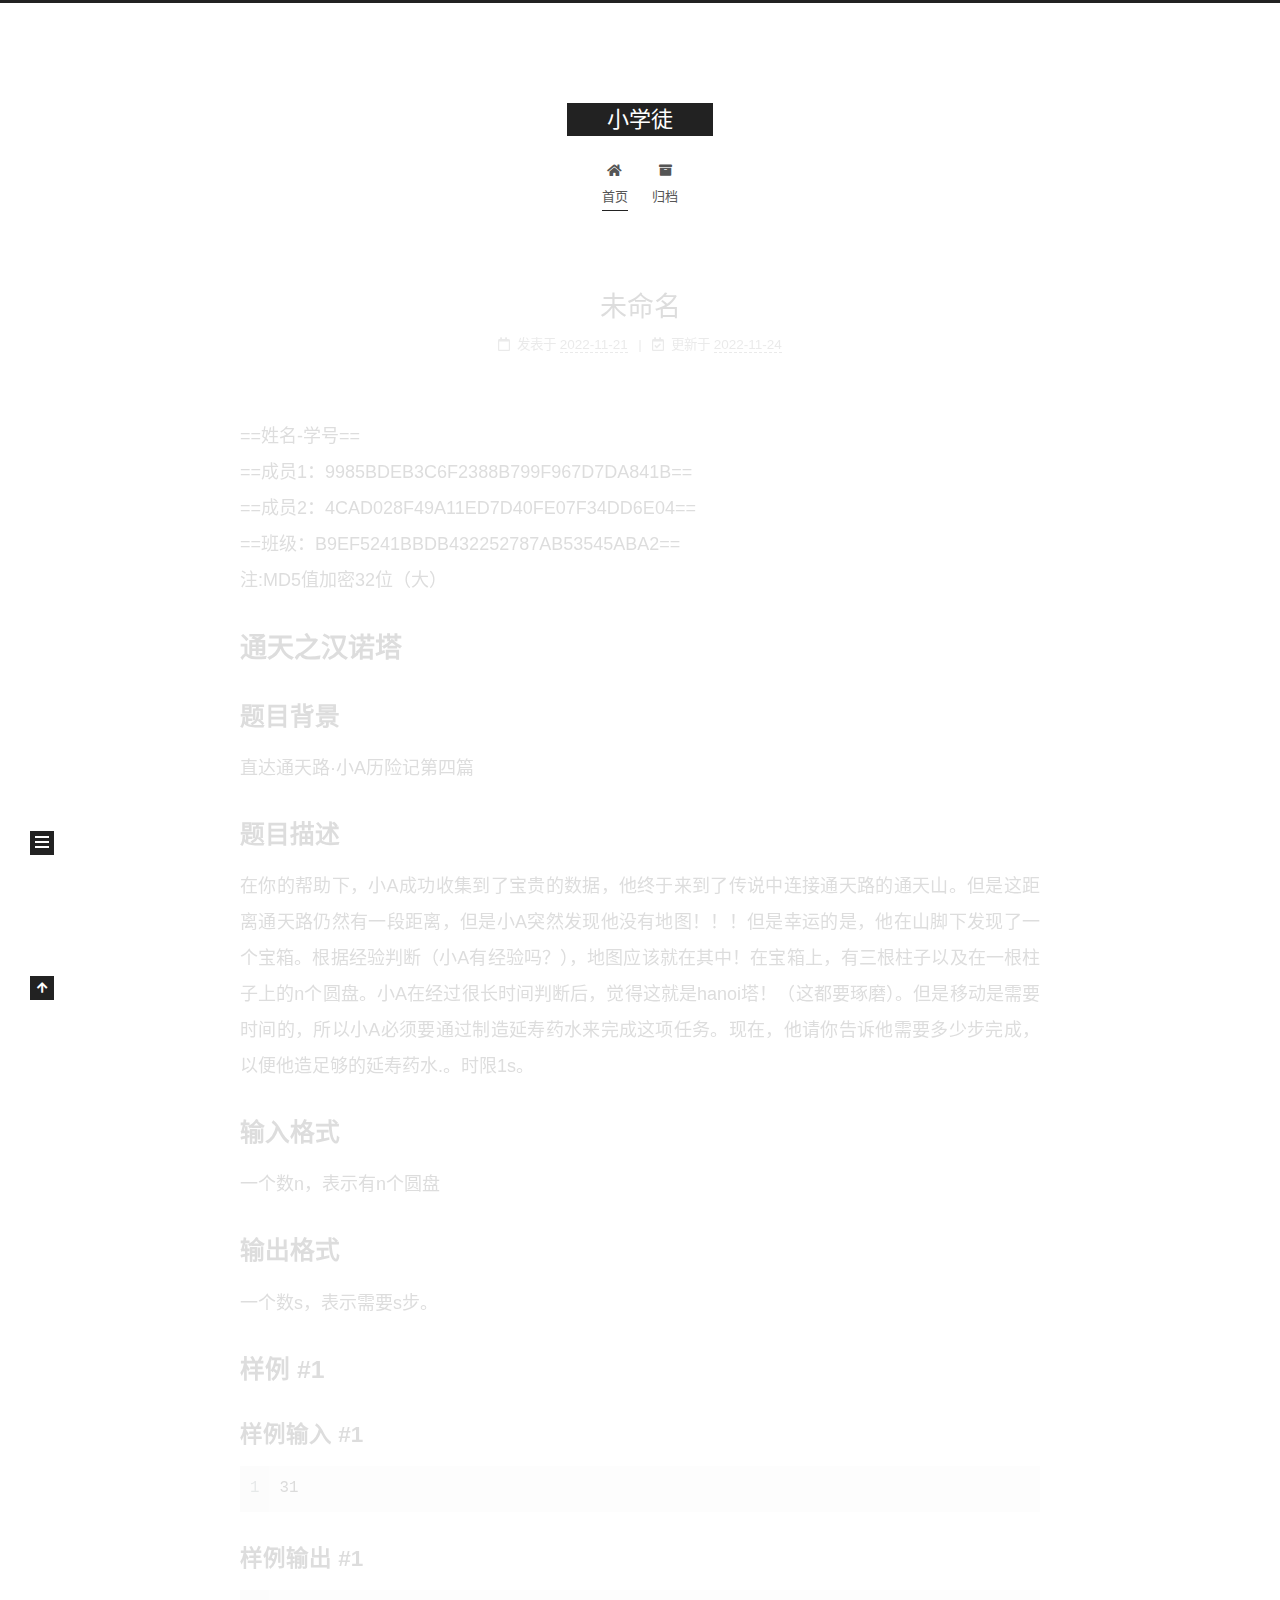
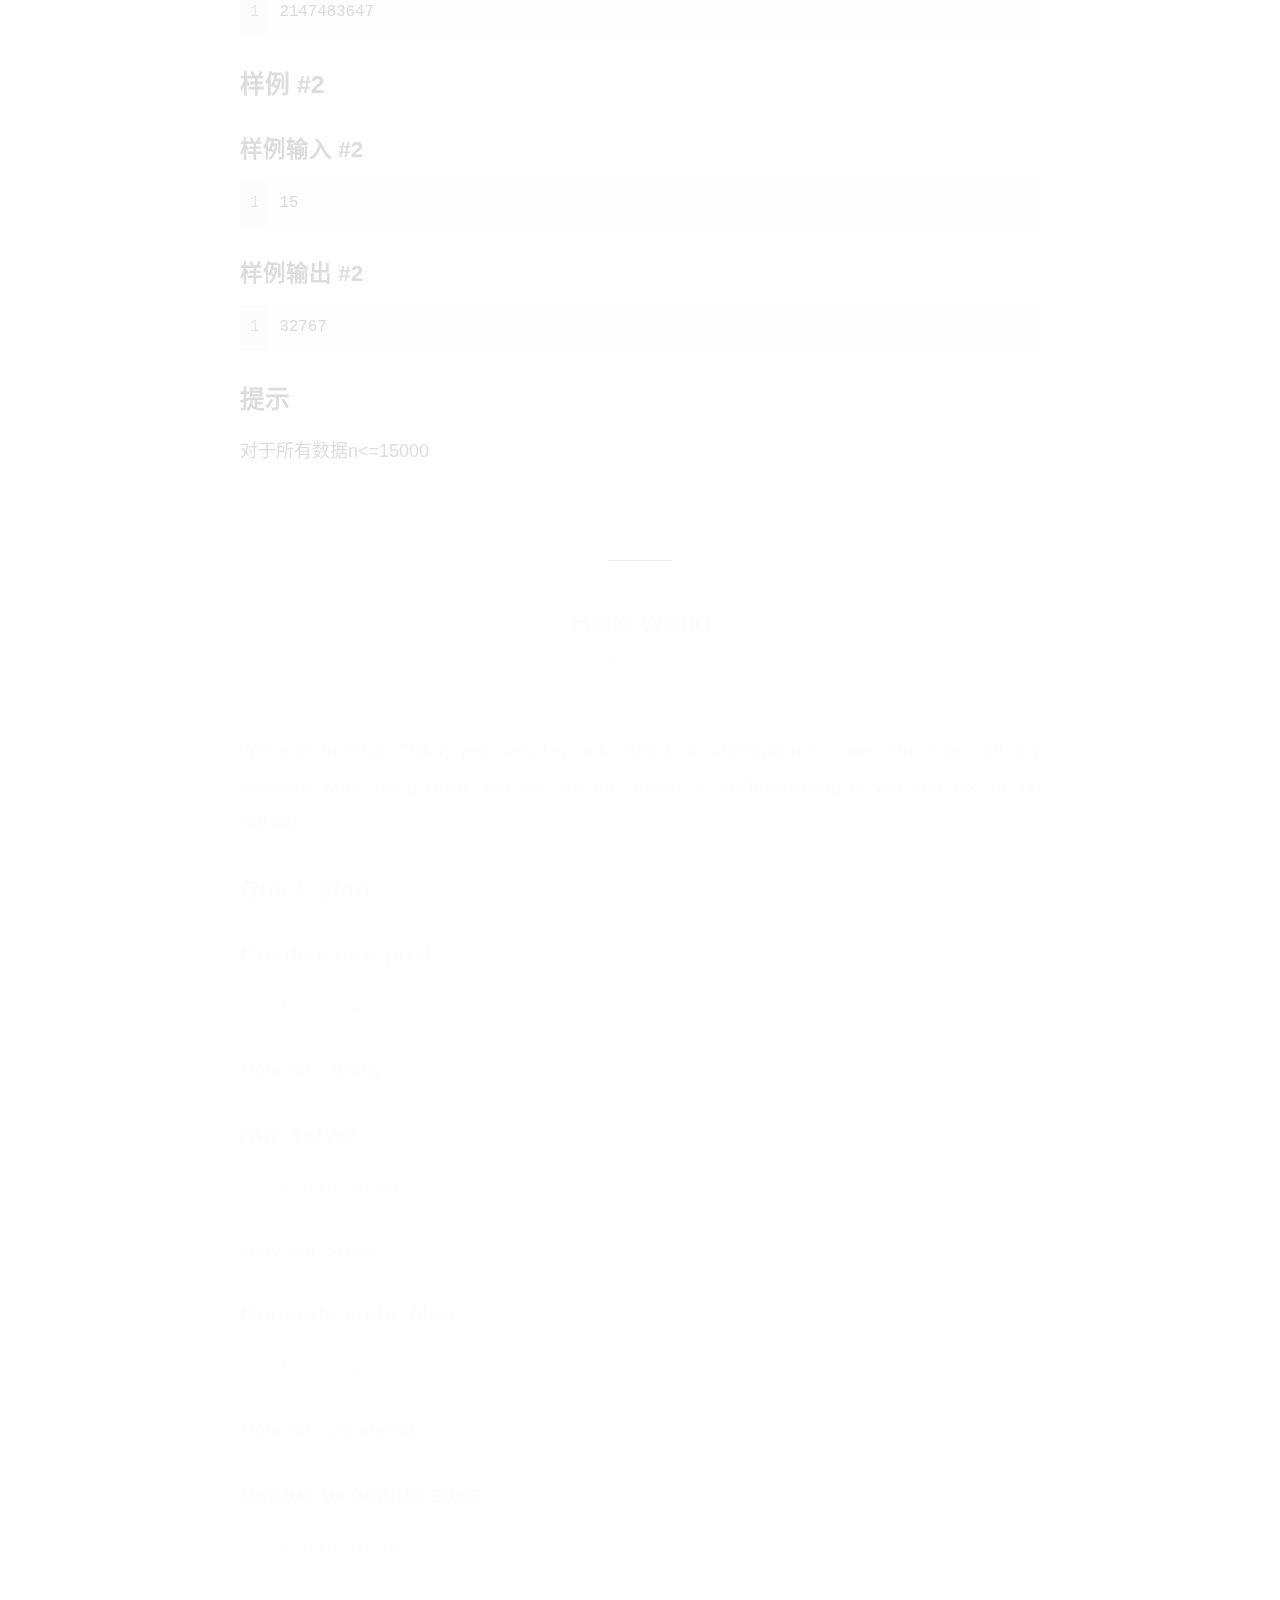
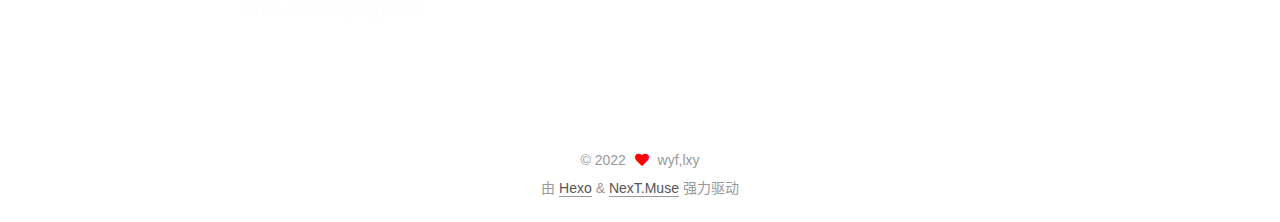
<file: index.html>
<!DOCTYPE html>
<html lang="zh-CN">
<head>
  <meta charset="UTF-8">
<meta name="viewport" content="width=device-width, initial-scale=1, maximum-scale=2">
<meta name="theme-color" content="#222">
<meta name="generator" content="Hexo 6.3.0">
  <link rel="apple-touch-icon" sizes="180x180" href="/images/apple-touch-icon-next.png">
  <link rel="icon" type="image/png" sizes="32x32" href="/images/favicon-32x32-next.png">
  <link rel="icon" type="image/png" sizes="16x16" href="/images/favicon-16x16-next.png">
  <link rel="mask-icon" href="/images/logo.svg" color="#222">

<link rel="stylesheet" href="/css/main.css">


<link rel="stylesheet" href="/lib/font-awesome/css/all.min.css">

<script id="hexo-configurations">
    var NexT = window.NexT || {};
    var CONFIG = {"hostname":"example.com","root":"/","scheme":"Muse","version":"7.8.0","exturl":false,"sidebar":{"position":"left","display":"post","padding":18,"offset":12,"onmobile":false},"copycode":{"enable":false,"show_result":false,"style":null},"back2top":{"enable":true,"sidebar":false,"scrollpercent":false},"bookmark":{"enable":false,"color":"#222","save":"auto"},"fancybox":false,"mediumzoom":false,"lazyload":false,"pangu":false,"comments":{"style":"tabs","active":null,"storage":true,"lazyload":false,"nav":null},"algolia":{"hits":{"per_page":10},"labels":{"input_placeholder":"Search for Posts","hits_empty":"We didn't find any results for the search: ${query}","hits_stats":"${hits} results found in ${time} ms"}},"localsearch":{"enable":false,"trigger":"auto","top_n_per_article":1,"unescape":false,"preload":false},"motion":{"enable":true,"async":false,"transition":{"post_block":"fadeIn","post_header":"slideDownIn","post_body":"slideDownIn","coll_header":"slideLeftIn","sidebar":"slideUpIn"}}};
  </script>

  <meta name="description" content="dream it possible">
<meta property="og:type" content="website">
<meta property="og:title" content="小学徒">
<meta property="og:url" content="http://example.com/index.html">
<meta property="og:site_name" content="小学徒">
<meta property="og:description" content="dream it possible">
<meta property="og:locale" content="zh_CN">
<meta property="article:author" content="wyf,lxy">
<meta name="twitter:card" content="summary">

<link rel="canonical" href="http://example.com/">


<script id="page-configurations">
  // https://hexo.io/docs/variables.html
  CONFIG.page = {
    sidebar: "",
    isHome : true,
    isPost : false,
    lang   : 'zh-CN'
  };
</script>

  <title>小学徒</title>
  






  <noscript>
  <style>
  .use-motion .brand,
  .use-motion .menu-item,
  .sidebar-inner,
  .use-motion .post-block,
  .use-motion .pagination,
  .use-motion .comments,
  .use-motion .post-header,
  .use-motion .post-body,
  .use-motion .collection-header { opacity: initial; }

  .use-motion .site-title,
  .use-motion .site-subtitle {
    opacity: initial;
    top: initial;
  }

  .use-motion .logo-line-before i { left: initial; }
  .use-motion .logo-line-after i { right: initial; }
  </style>
</noscript>

</head>

<body itemscope itemtype="http://schema.org/WebPage">
  <div class="container use-motion">
    <div class="headband"></div>

    <header class="header" itemscope itemtype="http://schema.org/WPHeader">
      <div class="header-inner"><div class="site-brand-container">
  <div class="site-nav-toggle">
    <div class="toggle" aria-label="切换导航栏">
      <span class="toggle-line toggle-line-first"></span>
      <span class="toggle-line toggle-line-middle"></span>
      <span class="toggle-line toggle-line-last"></span>
    </div>
  </div>

  <div class="site-meta">

    <a href="/" class="brand" rel="start">
      <span class="logo-line-before"><i></i></span>
      <h1 class="site-title">小学徒</h1>
      <span class="logo-line-after"><i></i></span>
    </a>
  </div>

  <div class="site-nav-right">
    <div class="toggle popup-trigger">
    </div>
  </div>
</div>




<nav class="site-nav">
  <ul id="menu" class="main-menu menu">
        <li class="menu-item menu-item-home">

    <a href="/" rel="section"><i class="fa fa-home fa-fw"></i>首页</a>

  </li>
        <li class="menu-item menu-item-archives">

    <a href="/archives/" rel="section"><i class="fa fa-archive fa-fw"></i>归档</a>

  </li>
  </ul>
</nav>




</div>
    </header>

    
  <div class="back-to-top">
    <i class="fa fa-arrow-up"></i>
    <span>0%</span>
  </div>


    <main class="main">
      <div class="main-inner">
        <div class="content-wrap">
          

          <div class="content index posts-expand">
            
      
  
  
  <article itemscope itemtype="http://schema.org/Article" class="post-block" lang="zh-CN">
    <link itemprop="mainEntityOfPage" href="http://example.com/2022/11/21/first/">

    <span hidden itemprop="author" itemscope itemtype="http://schema.org/Person">
      <meta itemprop="image" content="/images/avatar.gif">
      <meta itemprop="name" content="wyf,lxy">
      <meta itemprop="description" content="dream it possible">
    </span>

    <span hidden itemprop="publisher" itemscope itemtype="http://schema.org/Organization">
      <meta itemprop="name" content="小学徒">
    </span>
      <header class="post-header">
        <h2 class="post-title" itemprop="name headline">
          
            <a href="/2022/11/21/first/" class="post-title-link" itemprop="url">未命名</a>
        </h2>

        <div class="post-meta">
            <span class="post-meta-item">
              <span class="post-meta-item-icon">
                <i class="far fa-calendar"></i>
              </span>
              <span class="post-meta-item-text">发表于</span>

              <time title="创建时间：2022-11-21 21:00:22" itemprop="dateCreated datePublished" datetime="2022-11-21T21:00:22+08:00">2022-11-21</time>
            </span>
              <span class="post-meta-item">
                <span class="post-meta-item-icon">
                  <i class="far fa-calendar-check"></i>
                </span>
                <span class="post-meta-item-text">更新于</span>
                <time title="修改时间：2022-11-24 19:25:42" itemprop="dateModified" datetime="2022-11-24T19:25:42+08:00">2022-11-24</time>
              </span>

          

        </div>
      </header>

    
    
    
    <div class="post-body" itemprop="articleBody">

      
          <p>&#x3D;&#x3D;姓名-学号&#x3D;&#x3D;<br>&#x3D;&#x3D;成员1：9985BDEB3C6F2388B799F967D7DA841B&#x3D;&#x3D;<br>&#x3D;&#x3D;成员2：4CAD028F49A11ED7D40FE07F34DD6E04&#x3D;&#x3D;<br>&#x3D;&#x3D;班级：B9EF5241BBDB432252787AB53545ABA2&#x3D;&#x3D;<br>注:MD5值加密32位（大）</p>
<h1 id="通天之汉诺塔"><a href="#通天之汉诺塔" class="headerlink" title="通天之汉诺塔"></a>通天之汉诺塔</h1><h2 id="题目背景"><a href="#题目背景" class="headerlink" title="题目背景"></a>题目背景</h2><p>直达通天路·小A历险记第四篇</p>
<h2 id="题目描述"><a href="#题目描述" class="headerlink" title="题目描述"></a>题目描述</h2><p>在你的帮助下，小A成功收集到了宝贵的数据，他终于来到了传说中连接通天路的通天山。但是这距离通天路仍然有一段距离，但是小A突然发现他没有地图！！！但是幸运的是，他在山脚下发现了一个宝箱。根据经验判断（小A有经验吗？），地图应该就在其中！在宝箱上，有三根柱子以及在一根柱子上的n个圆盘。小A在经过很长时间判断后，觉得这就是hanoi塔！（这都要琢磨）。但是移动是需要时间的，所以小A必须要通过制造延寿药水来完成这项任务。现在，他请你告诉他需要多少步完成，以便他造足够的延寿药水.。时限1s。</p>
<h2 id="输入格式"><a href="#输入格式" class="headerlink" title="输入格式"></a>输入格式</h2><p>一个数n，表示有n个圆盘</p>
<h2 id="输出格式"><a href="#输出格式" class="headerlink" title="输出格式"></a>输出格式</h2><p>一个数s，表示需要s步。</p>
<h2 id="样例-1"><a href="#样例-1" class="headerlink" title="样例 #1"></a>样例 #1</h2><h3 id="样例输入-1"><a href="#样例输入-1" class="headerlink" title="样例输入 #1"></a>样例输入 #1</h3><figure class="highlight plaintext"><table><tr><td class="gutter"><pre><span class="line">1</span><br></pre></td><td class="code"><pre><span class="line">31</span><br></pre></td></tr></table></figure>

<h3 id="样例输出-1"><a href="#样例输出-1" class="headerlink" title="样例输出 #1"></a>样例输出 #1</h3><figure class="highlight plaintext"><table><tr><td class="gutter"><pre><span class="line">1</span><br></pre></td><td class="code"><pre><span class="line">2147483647</span><br></pre></td></tr></table></figure>

<h2 id="样例-2"><a href="#样例-2" class="headerlink" title="样例 #2"></a>样例 #2</h2><h3 id="样例输入-2"><a href="#样例输入-2" class="headerlink" title="样例输入 #2"></a>样例输入 #2</h3><figure class="highlight plaintext"><table><tr><td class="gutter"><pre><span class="line">1</span><br></pre></td><td class="code"><pre><span class="line">15</span><br></pre></td></tr></table></figure>

<h3 id="样例输出-2"><a href="#样例输出-2" class="headerlink" title="样例输出 #2"></a>样例输出 #2</h3><figure class="highlight plaintext"><table><tr><td class="gutter"><pre><span class="line">1</span><br></pre></td><td class="code"><pre><span class="line">32767</span><br></pre></td></tr></table></figure>

<h2 id="提示"><a href="#提示" class="headerlink" title="提示"></a>提示</h2><p>对于所有数据n&lt;&#x3D;15000</p>

      
    </div>

    
    
    
      <footer class="post-footer">
        <div class="post-eof"></div>
      </footer>
  </article>
  
  
  

      
  
  
  <article itemscope itemtype="http://schema.org/Article" class="post-block" lang="zh-CN">
    <link itemprop="mainEntityOfPage" href="http://example.com/2022/11/21/hello-world/">

    <span hidden itemprop="author" itemscope itemtype="http://schema.org/Person">
      <meta itemprop="image" content="/images/avatar.gif">
      <meta itemprop="name" content="wyf,lxy">
      <meta itemprop="description" content="dream it possible">
    </span>

    <span hidden itemprop="publisher" itemscope itemtype="http://schema.org/Organization">
      <meta itemprop="name" content="小学徒">
    </span>
      <header class="post-header">
        <h2 class="post-title" itemprop="name headline">
          
            <a href="/2022/11/21/hello-world/" class="post-title-link" itemprop="url">Hello World</a>
        </h2>

        <div class="post-meta">
            <span class="post-meta-item">
              <span class="post-meta-item-icon">
                <i class="far fa-calendar"></i>
              </span>
              <span class="post-meta-item-text">发表于</span>

              <time title="创建时间：2022-11-21 14:59:43" itemprop="dateCreated datePublished" datetime="2022-11-21T14:59:43+08:00">2022-11-21</time>
            </span>

          

        </div>
      </header>

    
    
    
    <div class="post-body" itemprop="articleBody">

      
          <p>Welcome to <a target="_blank" rel="noopener" href="https://hexo.io/">Hexo</a>! This is your very first post. Check <a target="_blank" rel="noopener" href="https://hexo.io/docs/">documentation</a> for more info. If you get any problems when using Hexo, you can find the answer in <a target="_blank" rel="noopener" href="https://hexo.io/docs/troubleshooting.html">troubleshooting</a> or you can ask me on <a target="_blank" rel="noopener" href="https://github.com/hexojs/hexo/issues">GitHub</a>.</p>
<h2 id="Quick-Start"><a href="#Quick-Start" class="headerlink" title="Quick Start"></a>Quick Start</h2><h3 id="Create-a-new-post"><a href="#Create-a-new-post" class="headerlink" title="Create a new post"></a>Create a new post</h3><figure class="highlight bash"><table><tr><td class="gutter"><pre><span class="line">1</span><br></pre></td><td class="code"><pre><span class="line">$ hexo new <span class="string">&quot;My New Post&quot;</span></span><br></pre></td></tr></table></figure>

<p>More info: <a target="_blank" rel="noopener" href="https://hexo.io/docs/writing.html">Writing</a></p>
<h3 id="Run-server"><a href="#Run-server" class="headerlink" title="Run server"></a>Run server</h3><figure class="highlight bash"><table><tr><td class="gutter"><pre><span class="line">1</span><br></pre></td><td class="code"><pre><span class="line">$ hexo server</span><br></pre></td></tr></table></figure>

<p>More info: <a target="_blank" rel="noopener" href="https://hexo.io/docs/server.html">Server</a></p>
<h3 id="Generate-static-files"><a href="#Generate-static-files" class="headerlink" title="Generate static files"></a>Generate static files</h3><figure class="highlight bash"><table><tr><td class="gutter"><pre><span class="line">1</span><br></pre></td><td class="code"><pre><span class="line">$ hexo generate</span><br></pre></td></tr></table></figure>

<p>More info: <a target="_blank" rel="noopener" href="https://hexo.io/docs/generating.html">Generating</a></p>
<h3 id="Deploy-to-remote-sites"><a href="#Deploy-to-remote-sites" class="headerlink" title="Deploy to remote sites"></a>Deploy to remote sites</h3><figure class="highlight bash"><table><tr><td class="gutter"><pre><span class="line">1</span><br></pre></td><td class="code"><pre><span class="line">$ hexo deploy</span><br></pre></td></tr></table></figure>

<p>More info: <a target="_blank" rel="noopener" href="https://hexo.io/docs/one-command-deployment.html">Deployment</a></p>

      
    </div>

    
    
    
      <footer class="post-footer">
        <div class="post-eof"></div>
      </footer>
  </article>
  
  
  


  



          </div>
          

<script>
  window.addEventListener('tabs:register', () => {
    let { activeClass } = CONFIG.comments;
    if (CONFIG.comments.storage) {
      activeClass = localStorage.getItem('comments_active') || activeClass;
    }
    if (activeClass) {
      let activeTab = document.querySelector(`a[href="#comment-${activeClass}"]`);
      if (activeTab) {
        activeTab.click();
      }
    }
  });
  if (CONFIG.comments.storage) {
    window.addEventListener('tabs:click', event => {
      if (!event.target.matches('.tabs-comment .tab-content .tab-pane')) return;
      let commentClass = event.target.classList[1];
      localStorage.setItem('comments_active', commentClass);
    });
  }
</script>

        </div>
          
  
  <div class="toggle sidebar-toggle">
    <span class="toggle-line toggle-line-first"></span>
    <span class="toggle-line toggle-line-middle"></span>
    <span class="toggle-line toggle-line-last"></span>
  </div>

  <aside class="sidebar">
    <div class="sidebar-inner">

      <ul class="sidebar-nav motion-element">
        <li class="sidebar-nav-toc">
          文章目录
        </li>
        <li class="sidebar-nav-overview">
          站点概览
        </li>
      </ul>

      <!--noindex-->
      <div class="post-toc-wrap sidebar-panel">
      </div>
      <!--/noindex-->

      <div class="site-overview-wrap sidebar-panel">
        <div class="site-author motion-element" itemprop="author" itemscope itemtype="http://schema.org/Person">
  <p class="site-author-name" itemprop="name">wyf,lxy</p>
  <div class="site-description" itemprop="description">dream it possible</div>
</div>
<div class="site-state-wrap motion-element">
  <nav class="site-state">
      <div class="site-state-item site-state-posts">
          <a href="/archives/">
        
          <span class="site-state-item-count">2</span>
          <span class="site-state-item-name">日志</span>
        </a>
      </div>
  </nav>
</div>



      </div>

    </div>
  </aside>
  <div id="sidebar-dimmer"></div>


      </div>
    </main>

    <footer class="footer">
      <div class="footer-inner">
        

        

<div class="copyright">
  
  &copy; 
  <span itemprop="copyrightYear">2022</span>
  <span class="with-love">
    <i class="fa fa-heart"></i>
  </span>
  <span class="author" itemprop="copyrightHolder">wyf,lxy</span>
</div>
  <div class="powered-by">由 <a href="https://hexo.io/" class="theme-link" rel="noopener" target="_blank">Hexo</a> & <a href="https://muse.theme-next.org/" class="theme-link" rel="noopener" target="_blank">NexT.Muse</a> 强力驱动
  </div>

        








      </div>
    </footer>
  </div>

  
  <script src="/lib/anime.min.js"></script>
  <script src="/lib/velocity/velocity.min.js"></script>
  <script src="/lib/velocity/velocity.ui.min.js"></script>

<script src="/js/utils.js"></script>

<script src="/js/motion.js"></script>


<script src="/js/schemes/muse.js"></script>


<script src="/js/next-boot.js"></script>




  















  

  

</body>
</html>
</file>
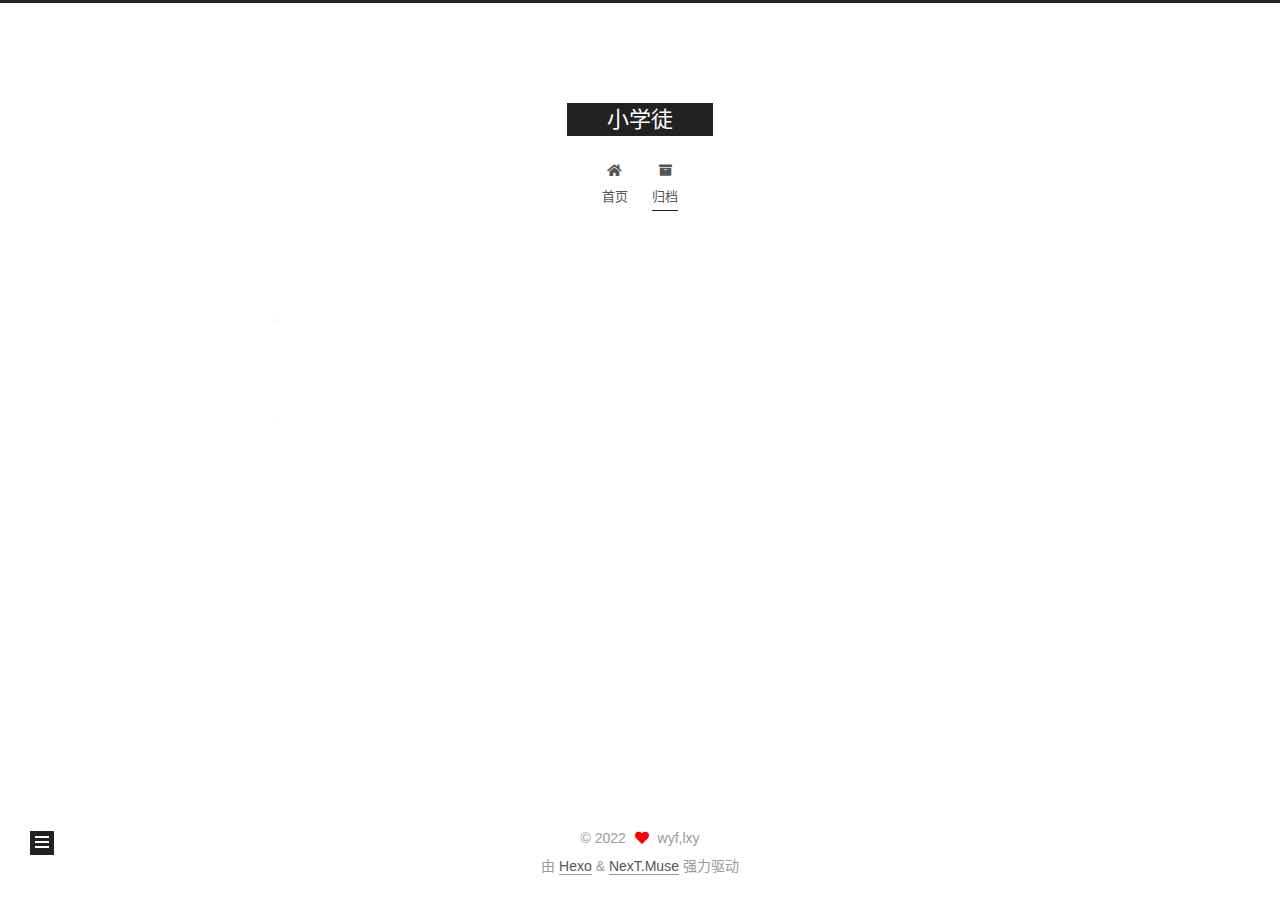
<file: archives/index.html>
<!DOCTYPE html>
<html lang="zh-CN">
<head>
  <meta charset="UTF-8">
<meta name="viewport" content="width=device-width, initial-scale=1, maximum-scale=2">
<meta name="theme-color" content="#222">
<meta name="generator" content="Hexo 6.3.0">
  <link rel="apple-touch-icon" sizes="180x180" href="/images/apple-touch-icon-next.png">
  <link rel="icon" type="image/png" sizes="32x32" href="/images/favicon-32x32-next.png">
  <link rel="icon" type="image/png" sizes="16x16" href="/images/favicon-16x16-next.png">
  <link rel="mask-icon" href="/images/logo.svg" color="#222">

<link rel="stylesheet" href="/css/main.css">


<link rel="stylesheet" href="/lib/font-awesome/css/all.min.css">

<script id="hexo-configurations">
    var NexT = window.NexT || {};
    var CONFIG = {"hostname":"example.com","root":"/","scheme":"Muse","version":"7.8.0","exturl":false,"sidebar":{"position":"left","display":"post","padding":18,"offset":12,"onmobile":false},"copycode":{"enable":false,"show_result":false,"style":null},"back2top":{"enable":true,"sidebar":false,"scrollpercent":false},"bookmark":{"enable":false,"color":"#222","save":"auto"},"fancybox":false,"mediumzoom":false,"lazyload":false,"pangu":false,"comments":{"style":"tabs","active":null,"storage":true,"lazyload":false,"nav":null},"algolia":{"hits":{"per_page":10},"labels":{"input_placeholder":"Search for Posts","hits_empty":"We didn't find any results for the search: ${query}","hits_stats":"${hits} results found in ${time} ms"}},"localsearch":{"enable":false,"trigger":"auto","top_n_per_article":1,"unescape":false,"preload":false},"motion":{"enable":true,"async":false,"transition":{"post_block":"fadeIn","post_header":"slideDownIn","post_body":"slideDownIn","coll_header":"slideLeftIn","sidebar":"slideUpIn"}}};
  </script>

  <meta name="description" content="dream it possible">
<meta property="og:type" content="website">
<meta property="og:title" content="小学徒">
<meta property="og:url" content="http://example.com/archives/index.html">
<meta property="og:site_name" content="小学徒">
<meta property="og:description" content="dream it possible">
<meta property="og:locale" content="zh_CN">
<meta property="article:author" content="wyf,lxy">
<meta name="twitter:card" content="summary">

<link rel="canonical" href="http://example.com/archives/">


<script id="page-configurations">
  // https://hexo.io/docs/variables.html
  CONFIG.page = {
    sidebar: "",
    isHome : false,
    isPost : false,
    lang   : 'zh-CN'
  };
</script>

  <title>归档 | 小学徒</title>
  






  <noscript>
  <style>
  .use-motion .brand,
  .use-motion .menu-item,
  .sidebar-inner,
  .use-motion .post-block,
  .use-motion .pagination,
  .use-motion .comments,
  .use-motion .post-header,
  .use-motion .post-body,
  .use-motion .collection-header { opacity: initial; }

  .use-motion .site-title,
  .use-motion .site-subtitle {
    opacity: initial;
    top: initial;
  }

  .use-motion .logo-line-before i { left: initial; }
  .use-motion .logo-line-after i { right: initial; }
  </style>
</noscript>

</head>

<body itemscope itemtype="http://schema.org/WebPage">
  <div class="container use-motion">
    <div class="headband"></div>

    <header class="header" itemscope itemtype="http://schema.org/WPHeader">
      <div class="header-inner"><div class="site-brand-container">
  <div class="site-nav-toggle">
    <div class="toggle" aria-label="切换导航栏">
      <span class="toggle-line toggle-line-first"></span>
      <span class="toggle-line toggle-line-middle"></span>
      <span class="toggle-line toggle-line-last"></span>
    </div>
  </div>

  <div class="site-meta">

    <a href="/" class="brand" rel="start">
      <span class="logo-line-before"><i></i></span>
      <h1 class="site-title">小学徒</h1>
      <span class="logo-line-after"><i></i></span>
    </a>
  </div>

  <div class="site-nav-right">
    <div class="toggle popup-trigger">
    </div>
  </div>
</div>




<nav class="site-nav">
  <ul id="menu" class="main-menu menu">
        <li class="menu-item menu-item-home">

    <a href="/" rel="section"><i class="fa fa-home fa-fw"></i>首页</a>

  </li>
        <li class="menu-item menu-item-archives">

    <a href="/archives/" rel="section"><i class="fa fa-archive fa-fw"></i>归档</a>

  </li>
  </ul>
</nav>




</div>
    </header>

    
  <div class="back-to-top">
    <i class="fa fa-arrow-up"></i>
    <span>0%</span>
  </div>


    <main class="main">
      <div class="main-inner">
        <div class="content-wrap">
          

          <div class="content archive">
            

  
  
  
  <div class="post-block">
    <div class="posts-collapse">
      <div class="collection-title">
        <span class="collection-header">嗯..! 目前共计 2 篇日志。 继续努力。</span>
      </div>

      
    <div class="collection-year">
      <span class="collection-header">2022</span>
    </div>

  <article itemscope itemtype="http://schema.org/Article">
    <header class="post-header">

      <div class="post-meta">
        <time itemprop="dateCreated"
              datetime="2022-11-21T21:00:22+08:00"
              content="2022-11-21">
          11-21
        </time>
      </div>

      <div class="post-title">
          <a class="post-title-link" href="/2022/11/21/first/" itemprop="url">
            <span itemprop="name">未命名</span>
          </a>
      </div>

    </header>
  </article>

  <article itemscope itemtype="http://schema.org/Article">
    <header class="post-header">

      <div class="post-meta">
        <time itemprop="dateCreated"
              datetime="2022-11-21T14:59:43+08:00"
              content="2022-11-21">
          11-21
        </time>
      </div>

      <div class="post-title">
          <a class="post-title-link" href="/2022/11/21/hello-world/" itemprop="url">
            <span itemprop="name">Hello World</span>
          </a>
      </div>

    </header>
  </article>


    </div>
  </div>
  
  
  

  



          </div>
          

<script>
  window.addEventListener('tabs:register', () => {
    let { activeClass } = CONFIG.comments;
    if (CONFIG.comments.storage) {
      activeClass = localStorage.getItem('comments_active') || activeClass;
    }
    if (activeClass) {
      let activeTab = document.querySelector(`a[href="#comment-${activeClass}"]`);
      if (activeTab) {
        activeTab.click();
      }
    }
  });
  if (CONFIG.comments.storage) {
    window.addEventListener('tabs:click', event => {
      if (!event.target.matches('.tabs-comment .tab-content .tab-pane')) return;
      let commentClass = event.target.classList[1];
      localStorage.setItem('comments_active', commentClass);
    });
  }
</script>

        </div>
          
  
  <div class="toggle sidebar-toggle">
    <span class="toggle-line toggle-line-first"></span>
    <span class="toggle-line toggle-line-middle"></span>
    <span class="toggle-line toggle-line-last"></span>
  </div>

  <aside class="sidebar">
    <div class="sidebar-inner">

      <ul class="sidebar-nav motion-element">
        <li class="sidebar-nav-toc">
          文章目录
        </li>
        <li class="sidebar-nav-overview">
          站点概览
        </li>
      </ul>

      <!--noindex-->
      <div class="post-toc-wrap sidebar-panel">
      </div>
      <!--/noindex-->

      <div class="site-overview-wrap sidebar-panel">
        <div class="site-author motion-element" itemprop="author" itemscope itemtype="http://schema.org/Person">
  <p class="site-author-name" itemprop="name">wyf,lxy</p>
  <div class="site-description" itemprop="description">dream it possible</div>
</div>
<div class="site-state-wrap motion-element">
  <nav class="site-state">
      <div class="site-state-item site-state-posts">
          <a href="/archives/">
        
          <span class="site-state-item-count">2</span>
          <span class="site-state-item-name">日志</span>
        </a>
      </div>
  </nav>
</div>



      </div>

    </div>
  </aside>
  <div id="sidebar-dimmer"></div>


      </div>
    </main>

    <footer class="footer">
      <div class="footer-inner">
        

        

<div class="copyright">
  
  &copy; 
  <span itemprop="copyrightYear">2022</span>
  <span class="with-love">
    <i class="fa fa-heart"></i>
  </span>
  <span class="author" itemprop="copyrightHolder">wyf,lxy</span>
</div>
  <div class="powered-by">由 <a href="https://hexo.io/" class="theme-link" rel="noopener" target="_blank">Hexo</a> & <a href="https://muse.theme-next.org/" class="theme-link" rel="noopener" target="_blank">NexT.Muse</a> 强力驱动
  </div>

        








      </div>
    </footer>
  </div>

  
  <script src="/lib/anime.min.js"></script>
  <script src="/lib/velocity/velocity.min.js"></script>
  <script src="/lib/velocity/velocity.ui.min.js"></script>

<script src="/js/utils.js"></script>

<script src="/js/motion.js"></script>


<script src="/js/schemes/muse.js"></script>


<script src="/js/next-boot.js"></script>




  















  

  

</body>
</html>
</file>
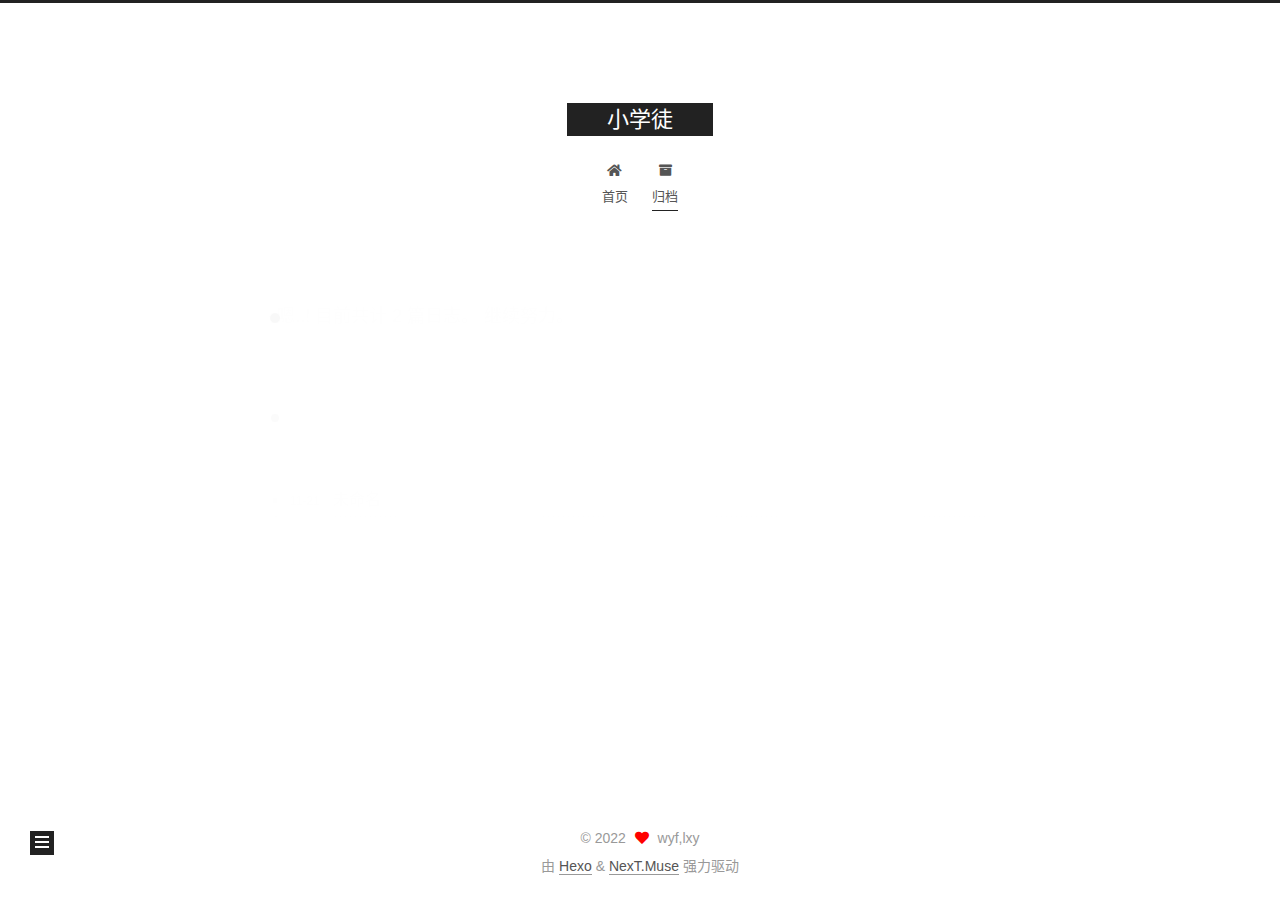
<file: archives/2022/index.html>
<!DOCTYPE html>
<html lang="zh-CN">
<head>
  <meta charset="UTF-8">
<meta name="viewport" content="width=device-width, initial-scale=1, maximum-scale=2">
<meta name="theme-color" content="#222">
<meta name="generator" content="Hexo 6.3.0">
  <link rel="apple-touch-icon" sizes="180x180" href="/images/apple-touch-icon-next.png">
  <link rel="icon" type="image/png" sizes="32x32" href="/images/favicon-32x32-next.png">
  <link rel="icon" type="image/png" sizes="16x16" href="/images/favicon-16x16-next.png">
  <link rel="mask-icon" href="/images/logo.svg" color="#222">

<link rel="stylesheet" href="/css/main.css">


<link rel="stylesheet" href="/lib/font-awesome/css/all.min.css">

<script id="hexo-configurations">
    var NexT = window.NexT || {};
    var CONFIG = {"hostname":"example.com","root":"/","scheme":"Muse","version":"7.8.0","exturl":false,"sidebar":{"position":"left","display":"post","padding":18,"offset":12,"onmobile":false},"copycode":{"enable":false,"show_result":false,"style":null},"back2top":{"enable":true,"sidebar":false,"scrollpercent":false},"bookmark":{"enable":false,"color":"#222","save":"auto"},"fancybox":false,"mediumzoom":false,"lazyload":false,"pangu":false,"comments":{"style":"tabs","active":null,"storage":true,"lazyload":false,"nav":null},"algolia":{"hits":{"per_page":10},"labels":{"input_placeholder":"Search for Posts","hits_empty":"We didn't find any results for the search: ${query}","hits_stats":"${hits} results found in ${time} ms"}},"localsearch":{"enable":false,"trigger":"auto","top_n_per_article":1,"unescape":false,"preload":false},"motion":{"enable":true,"async":false,"transition":{"post_block":"fadeIn","post_header":"slideDownIn","post_body":"slideDownIn","coll_header":"slideLeftIn","sidebar":"slideUpIn"}}};
  </script>

  <meta name="description" content="dream it possible">
<meta property="og:type" content="website">
<meta property="og:title" content="小学徒">
<meta property="og:url" content="http://example.com/archives/2022/index.html">
<meta property="og:site_name" content="小学徒">
<meta property="og:description" content="dream it possible">
<meta property="og:locale" content="zh_CN">
<meta property="article:author" content="wyf,lxy">
<meta name="twitter:card" content="summary">

<link rel="canonical" href="http://example.com/archives/2022/">


<script id="page-configurations">
  // https://hexo.io/docs/variables.html
  CONFIG.page = {
    sidebar: "",
    isHome : false,
    isPost : false,
    lang   : 'zh-CN'
  };
</script>

  <title>归档 | 小学徒</title>
  






  <noscript>
  <style>
  .use-motion .brand,
  .use-motion .menu-item,
  .sidebar-inner,
  .use-motion .post-block,
  .use-motion .pagination,
  .use-motion .comments,
  .use-motion .post-header,
  .use-motion .post-body,
  .use-motion .collection-header { opacity: initial; }

  .use-motion .site-title,
  .use-motion .site-subtitle {
    opacity: initial;
    top: initial;
  }

  .use-motion .logo-line-before i { left: initial; }
  .use-motion .logo-line-after i { right: initial; }
  </style>
</noscript>

</head>

<body itemscope itemtype="http://schema.org/WebPage">
  <div class="container use-motion">
    <div class="headband"></div>

    <header class="header" itemscope itemtype="http://schema.org/WPHeader">
      <div class="header-inner"><div class="site-brand-container">
  <div class="site-nav-toggle">
    <div class="toggle" aria-label="切换导航栏">
      <span class="toggle-line toggle-line-first"></span>
      <span class="toggle-line toggle-line-middle"></span>
      <span class="toggle-line toggle-line-last"></span>
    </div>
  </div>

  <div class="site-meta">

    <a href="/" class="brand" rel="start">
      <span class="logo-line-before"><i></i></span>
      <h1 class="site-title">小学徒</h1>
      <span class="logo-line-after"><i></i></span>
    </a>
  </div>

  <div class="site-nav-right">
    <div class="toggle popup-trigger">
    </div>
  </div>
</div>




<nav class="site-nav">
  <ul id="menu" class="main-menu menu">
        <li class="menu-item menu-item-home">

    <a href="/" rel="section"><i class="fa fa-home fa-fw"></i>首页</a>

  </li>
        <li class="menu-item menu-item-archives">

    <a href="/archives/" rel="section"><i class="fa fa-archive fa-fw"></i>归档</a>

  </li>
  </ul>
</nav>




</div>
    </header>

    
  <div class="back-to-top">
    <i class="fa fa-arrow-up"></i>
    <span>0%</span>
  </div>


    <main class="main">
      <div class="main-inner">
        <div class="content-wrap">
          

          <div class="content archive">
            

  
  
  
  <div class="post-block">
    <div class="posts-collapse">
      <div class="collection-title">
        <span class="collection-header">嗯..! 目前共计 2 篇日志。 继续努力。</span>
      </div>

      
    <div class="collection-year">
      <span class="collection-header">2022</span>
    </div>

  <article itemscope itemtype="http://schema.org/Article">
    <header class="post-header">

      <div class="post-meta">
        <time itemprop="dateCreated"
              datetime="2022-11-21T21:00:22+08:00"
              content="2022-11-21">
          11-21
        </time>
      </div>

      <div class="post-title">
          <a class="post-title-link" href="/2022/11/21/first/" itemprop="url">
            <span itemprop="name">未命名</span>
          </a>
      </div>

    </header>
  </article>

  <article itemscope itemtype="http://schema.org/Article">
    <header class="post-header">

      <div class="post-meta">
        <time itemprop="dateCreated"
              datetime="2022-11-21T14:59:43+08:00"
              content="2022-11-21">
          11-21
        </time>
      </div>

      <div class="post-title">
          <a class="post-title-link" href="/2022/11/21/hello-world/" itemprop="url">
            <span itemprop="name">Hello World</span>
          </a>
      </div>

    </header>
  </article>


    </div>
  </div>
  
  
  

  



          </div>
          

<script>
  window.addEventListener('tabs:register', () => {
    let { activeClass } = CONFIG.comments;
    if (CONFIG.comments.storage) {
      activeClass = localStorage.getItem('comments_active') || activeClass;
    }
    if (activeClass) {
      let activeTab = document.querySelector(`a[href="#comment-${activeClass}"]`);
      if (activeTab) {
        activeTab.click();
      }
    }
  });
  if (CONFIG.comments.storage) {
    window.addEventListener('tabs:click', event => {
      if (!event.target.matches('.tabs-comment .tab-content .tab-pane')) return;
      let commentClass = event.target.classList[1];
      localStorage.setItem('comments_active', commentClass);
    });
  }
</script>

        </div>
          
  
  <div class="toggle sidebar-toggle">
    <span class="toggle-line toggle-line-first"></span>
    <span class="toggle-line toggle-line-middle"></span>
    <span class="toggle-line toggle-line-last"></span>
  </div>

  <aside class="sidebar">
    <div class="sidebar-inner">

      <ul class="sidebar-nav motion-element">
        <li class="sidebar-nav-toc">
          文章目录
        </li>
        <li class="sidebar-nav-overview">
          站点概览
        </li>
      </ul>

      <!--noindex-->
      <div class="post-toc-wrap sidebar-panel">
      </div>
      <!--/noindex-->

      <div class="site-overview-wrap sidebar-panel">
        <div class="site-author motion-element" itemprop="author" itemscope itemtype="http://schema.org/Person">
  <p class="site-author-name" itemprop="name">wyf,lxy</p>
  <div class="site-description" itemprop="description">dream it possible</div>
</div>
<div class="site-state-wrap motion-element">
  <nav class="site-state">
      <div class="site-state-item site-state-posts">
          <a href="/archives/">
        
          <span class="site-state-item-count">2</span>
          <span class="site-state-item-name">日志</span>
        </a>
      </div>
  </nav>
</div>



      </div>

    </div>
  </aside>
  <div id="sidebar-dimmer"></div>


      </div>
    </main>

    <footer class="footer">
      <div class="footer-inner">
        

        

<div class="copyright">
  
  &copy; 
  <span itemprop="copyrightYear">2022</span>
  <span class="with-love">
    <i class="fa fa-heart"></i>
  </span>
  <span class="author" itemprop="copyrightHolder">wyf,lxy</span>
</div>
  <div class="powered-by">由 <a href="https://hexo.io/" class="theme-link" rel="noopener" target="_blank">Hexo</a> & <a href="https://muse.theme-next.org/" class="theme-link" rel="noopener" target="_blank">NexT.Muse</a> 强力驱动
  </div>

        








      </div>
    </footer>
  </div>

  
  <script src="/lib/anime.min.js"></script>
  <script src="/lib/velocity/velocity.min.js"></script>
  <script src="/lib/velocity/velocity.ui.min.js"></script>

<script src="/js/utils.js"></script>

<script src="/js/motion.js"></script>


<script src="/js/schemes/muse.js"></script>


<script src="/js/next-boot.js"></script>




  















  

  

</body>
</html>
</file>
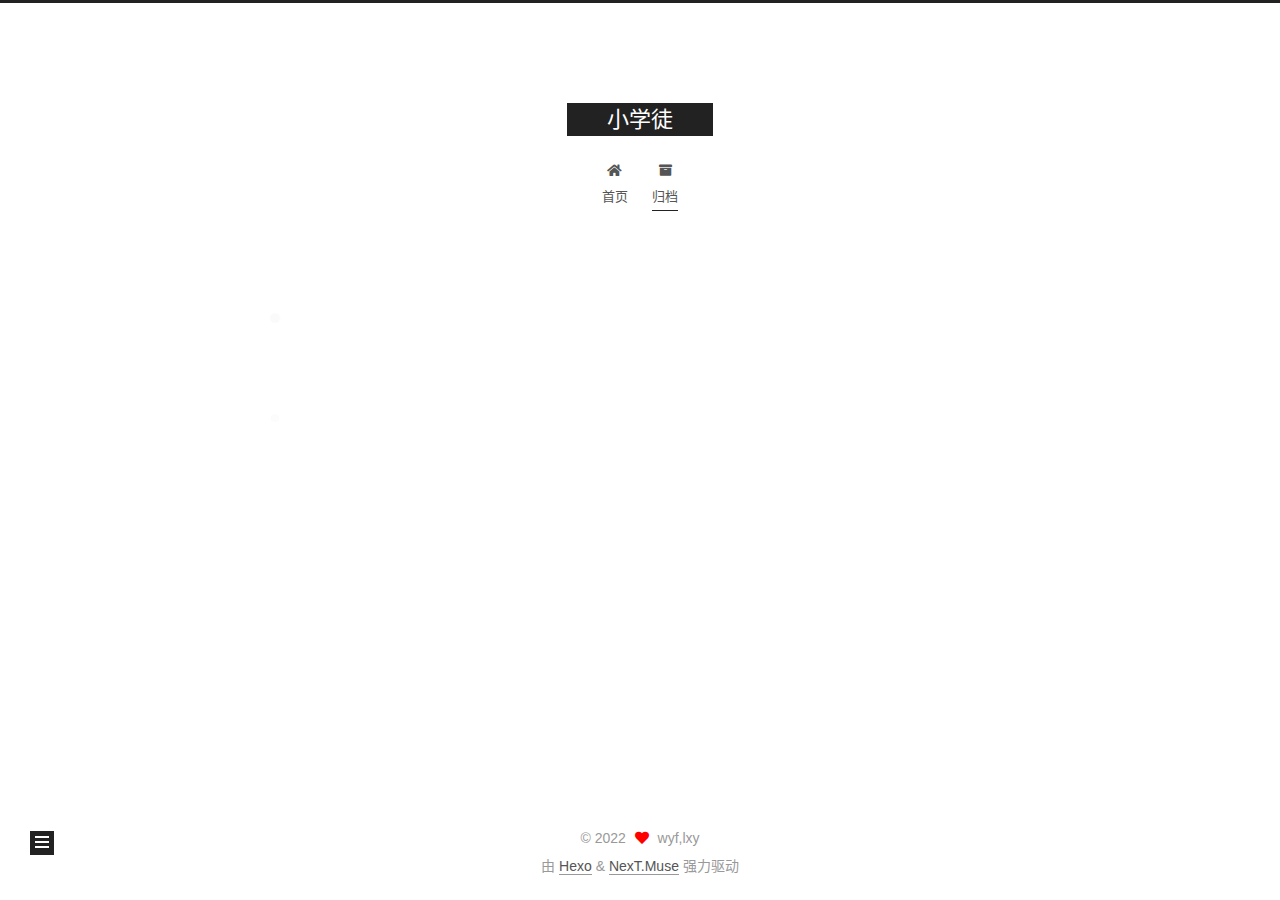
<file: archives/2022/11/index.html>
<!DOCTYPE html>
<html lang="zh-CN">
<head>
  <meta charset="UTF-8">
<meta name="viewport" content="width=device-width, initial-scale=1, maximum-scale=2">
<meta name="theme-color" content="#222">
<meta name="generator" content="Hexo 6.3.0">
  <link rel="apple-touch-icon" sizes="180x180" href="/images/apple-touch-icon-next.png">
  <link rel="icon" type="image/png" sizes="32x32" href="/images/favicon-32x32-next.png">
  <link rel="icon" type="image/png" sizes="16x16" href="/images/favicon-16x16-next.png">
  <link rel="mask-icon" href="/images/logo.svg" color="#222">

<link rel="stylesheet" href="/css/main.css">


<link rel="stylesheet" href="/lib/font-awesome/css/all.min.css">

<script id="hexo-configurations">
    var NexT = window.NexT || {};
    var CONFIG = {"hostname":"example.com","root":"/","scheme":"Muse","version":"7.8.0","exturl":false,"sidebar":{"position":"left","display":"post","padding":18,"offset":12,"onmobile":false},"copycode":{"enable":false,"show_result":false,"style":null},"back2top":{"enable":true,"sidebar":false,"scrollpercent":false},"bookmark":{"enable":false,"color":"#222","save":"auto"},"fancybox":false,"mediumzoom":false,"lazyload":false,"pangu":false,"comments":{"style":"tabs","active":null,"storage":true,"lazyload":false,"nav":null},"algolia":{"hits":{"per_page":10},"labels":{"input_placeholder":"Search for Posts","hits_empty":"We didn't find any results for the search: ${query}","hits_stats":"${hits} results found in ${time} ms"}},"localsearch":{"enable":false,"trigger":"auto","top_n_per_article":1,"unescape":false,"preload":false},"motion":{"enable":true,"async":false,"transition":{"post_block":"fadeIn","post_header":"slideDownIn","post_body":"slideDownIn","coll_header":"slideLeftIn","sidebar":"slideUpIn"}}};
  </script>

  <meta name="description" content="dream it possible">
<meta property="og:type" content="website">
<meta property="og:title" content="小学徒">
<meta property="og:url" content="http://example.com/archives/2022/11/index.html">
<meta property="og:site_name" content="小学徒">
<meta property="og:description" content="dream it possible">
<meta property="og:locale" content="zh_CN">
<meta property="article:author" content="wyf,lxy">
<meta name="twitter:card" content="summary">

<link rel="canonical" href="http://example.com/archives/2022/11/">


<script id="page-configurations">
  // https://hexo.io/docs/variables.html
  CONFIG.page = {
    sidebar: "",
    isHome : false,
    isPost : false,
    lang   : 'zh-CN'
  };
</script>

  <title>归档 | 小学徒</title>
  






  <noscript>
  <style>
  .use-motion .brand,
  .use-motion .menu-item,
  .sidebar-inner,
  .use-motion .post-block,
  .use-motion .pagination,
  .use-motion .comments,
  .use-motion .post-header,
  .use-motion .post-body,
  .use-motion .collection-header { opacity: initial; }

  .use-motion .site-title,
  .use-motion .site-subtitle {
    opacity: initial;
    top: initial;
  }

  .use-motion .logo-line-before i { left: initial; }
  .use-motion .logo-line-after i { right: initial; }
  </style>
</noscript>

</head>

<body itemscope itemtype="http://schema.org/WebPage">
  <div class="container use-motion">
    <div class="headband"></div>

    <header class="header" itemscope itemtype="http://schema.org/WPHeader">
      <div class="header-inner"><div class="site-brand-container">
  <div class="site-nav-toggle">
    <div class="toggle" aria-label="切换导航栏">
      <span class="toggle-line toggle-line-first"></span>
      <span class="toggle-line toggle-line-middle"></span>
      <span class="toggle-line toggle-line-last"></span>
    </div>
  </div>

  <div class="site-meta">

    <a href="/" class="brand" rel="start">
      <span class="logo-line-before"><i></i></span>
      <h1 class="site-title">小学徒</h1>
      <span class="logo-line-after"><i></i></span>
    </a>
  </div>

  <div class="site-nav-right">
    <div class="toggle popup-trigger">
    </div>
  </div>
</div>




<nav class="site-nav">
  <ul id="menu" class="main-menu menu">
        <li class="menu-item menu-item-home">

    <a href="/" rel="section"><i class="fa fa-home fa-fw"></i>首页</a>

  </li>
        <li class="menu-item menu-item-archives">

    <a href="/archives/" rel="section"><i class="fa fa-archive fa-fw"></i>归档</a>

  </li>
  </ul>
</nav>




</div>
    </header>

    
  <div class="back-to-top">
    <i class="fa fa-arrow-up"></i>
    <span>0%</span>
  </div>


    <main class="main">
      <div class="main-inner">
        <div class="content-wrap">
          

          <div class="content archive">
            

  
  
  
  <div class="post-block">
    <div class="posts-collapse">
      <div class="collection-title">
        <span class="collection-header">嗯..! 目前共计 2 篇日志。 继续努力。</span>
      </div>

      
    <div class="collection-year">
      <span class="collection-header">2022</span>
    </div>

  <article itemscope itemtype="http://schema.org/Article">
    <header class="post-header">

      <div class="post-meta">
        <time itemprop="dateCreated"
              datetime="2022-11-21T21:00:22+08:00"
              content="2022-11-21">
          11-21
        </time>
      </div>

      <div class="post-title">
          <a class="post-title-link" href="/2022/11/21/first/" itemprop="url">
            <span itemprop="name">未命名</span>
          </a>
      </div>

    </header>
  </article>

  <article itemscope itemtype="http://schema.org/Article">
    <header class="post-header">

      <div class="post-meta">
        <time itemprop="dateCreated"
              datetime="2022-11-21T14:59:43+08:00"
              content="2022-11-21">
          11-21
        </time>
      </div>

      <div class="post-title">
          <a class="post-title-link" href="/2022/11/21/hello-world/" itemprop="url">
            <span itemprop="name">Hello World</span>
          </a>
      </div>

    </header>
  </article>


    </div>
  </div>
  
  
  

  



          </div>
          

<script>
  window.addEventListener('tabs:register', () => {
    let { activeClass } = CONFIG.comments;
    if (CONFIG.comments.storage) {
      activeClass = localStorage.getItem('comments_active') || activeClass;
    }
    if (activeClass) {
      let activeTab = document.querySelector(`a[href="#comment-${activeClass}"]`);
      if (activeTab) {
        activeTab.click();
      }
    }
  });
  if (CONFIG.comments.storage) {
    window.addEventListener('tabs:click', event => {
      if (!event.target.matches('.tabs-comment .tab-content .tab-pane')) return;
      let commentClass = event.target.classList[1];
      localStorage.setItem('comments_active', commentClass);
    });
  }
</script>

        </div>
          
  
  <div class="toggle sidebar-toggle">
    <span class="toggle-line toggle-line-first"></span>
    <span class="toggle-line toggle-line-middle"></span>
    <span class="toggle-line toggle-line-last"></span>
  </div>

  <aside class="sidebar">
    <div class="sidebar-inner">

      <ul class="sidebar-nav motion-element">
        <li class="sidebar-nav-toc">
          文章目录
        </li>
        <li class="sidebar-nav-overview">
          站点概览
        </li>
      </ul>

      <!--noindex-->
      <div class="post-toc-wrap sidebar-panel">
      </div>
      <!--/noindex-->

      <div class="site-overview-wrap sidebar-panel">
        <div class="site-author motion-element" itemprop="author" itemscope itemtype="http://schema.org/Person">
  <p class="site-author-name" itemprop="name">wyf,lxy</p>
  <div class="site-description" itemprop="description">dream it possible</div>
</div>
<div class="site-state-wrap motion-element">
  <nav class="site-state">
      <div class="site-state-item site-state-posts">
          <a href="/archives/">
        
          <span class="site-state-item-count">2</span>
          <span class="site-state-item-name">日志</span>
        </a>
      </div>
  </nav>
</div>



      </div>

    </div>
  </aside>
  <div id="sidebar-dimmer"></div>


      </div>
    </main>

    <footer class="footer">
      <div class="footer-inner">
        

        

<div class="copyright">
  
  &copy; 
  <span itemprop="copyrightYear">2022</span>
  <span class="with-love">
    <i class="fa fa-heart"></i>
  </span>
  <span class="author" itemprop="copyrightHolder">wyf,lxy</span>
</div>
  <div class="powered-by">由 <a href="https://hexo.io/" class="theme-link" rel="noopener" target="_blank">Hexo</a> & <a href="https://muse.theme-next.org/" class="theme-link" rel="noopener" target="_blank">NexT.Muse</a> 强力驱动
  </div>

        








      </div>
    </footer>
  </div>

  
  <script src="/lib/anime.min.js"></script>
  <script src="/lib/velocity/velocity.min.js"></script>
  <script src="/lib/velocity/velocity.ui.min.js"></script>

<script src="/js/utils.js"></script>

<script src="/js/motion.js"></script>


<script src="/js/schemes/muse.js"></script>


<script src="/js/next-boot.js"></script>




  















  

  

</body>
</html>
</file>
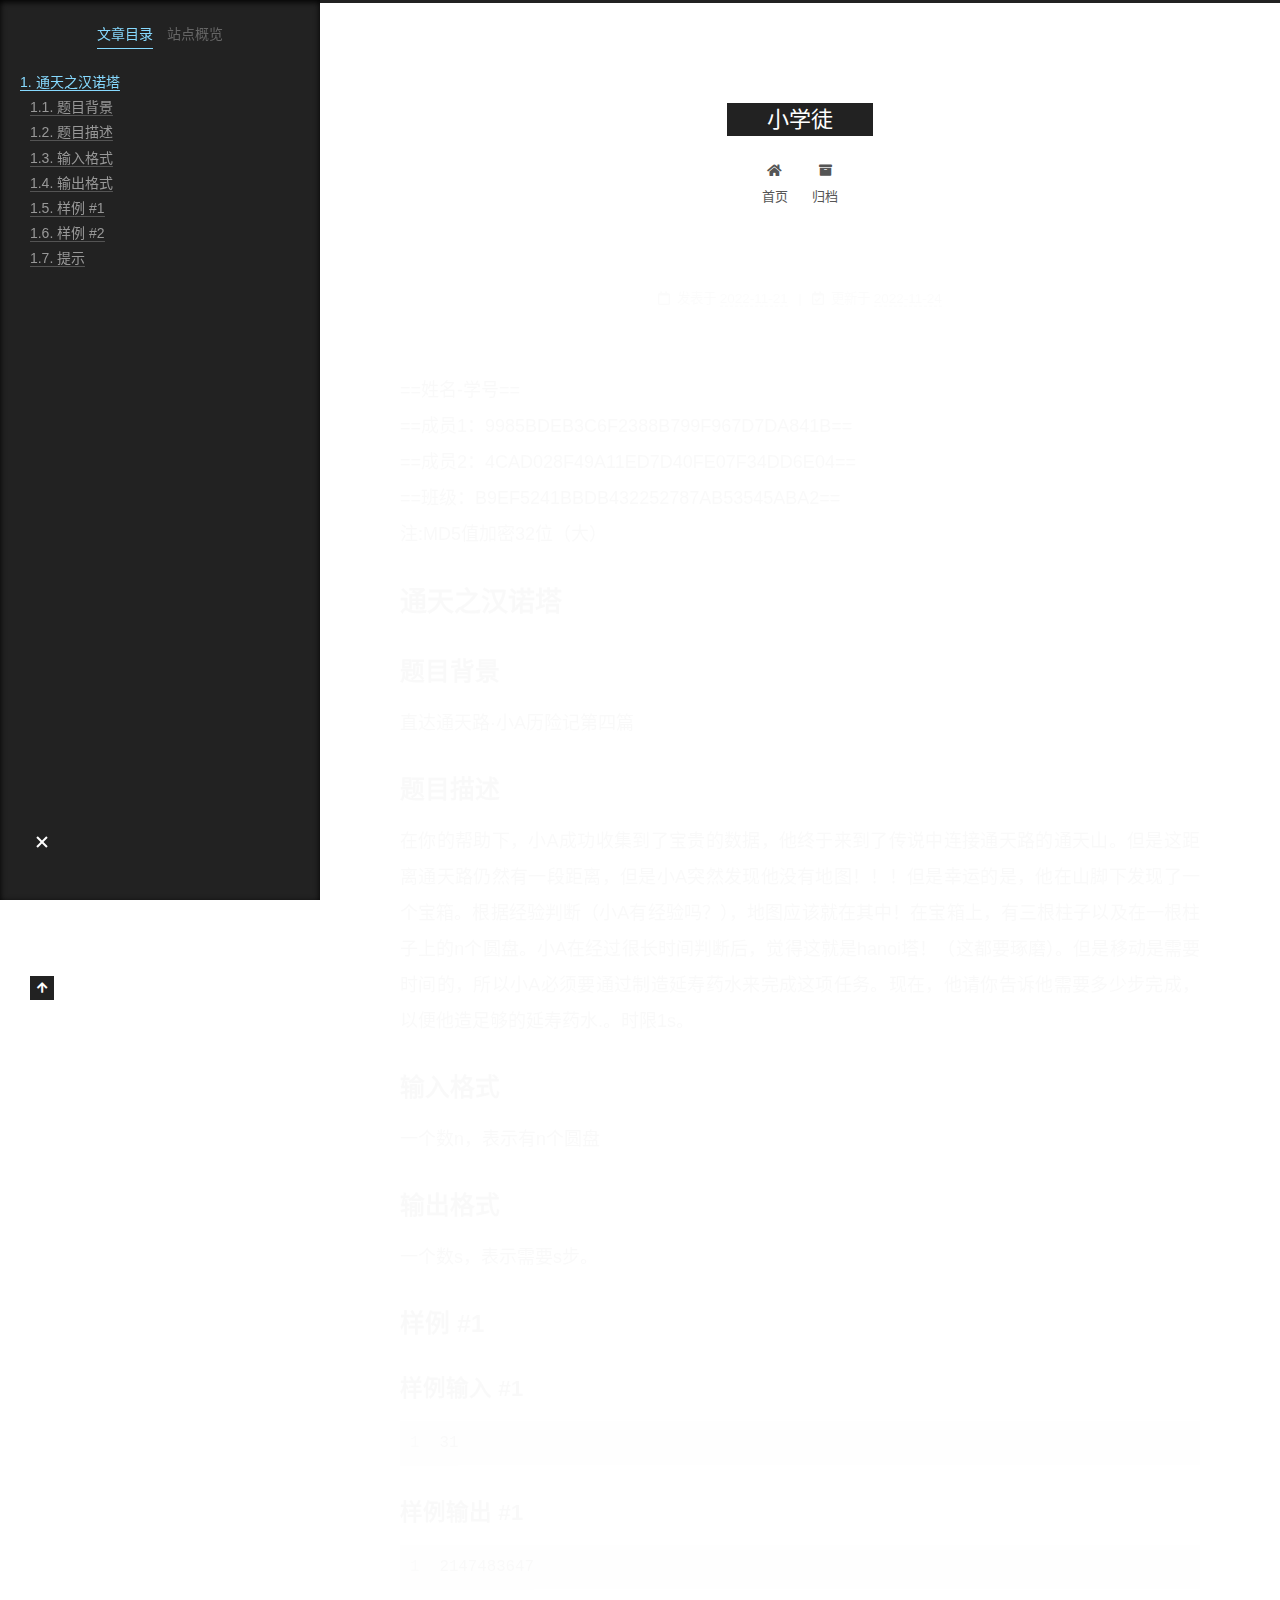
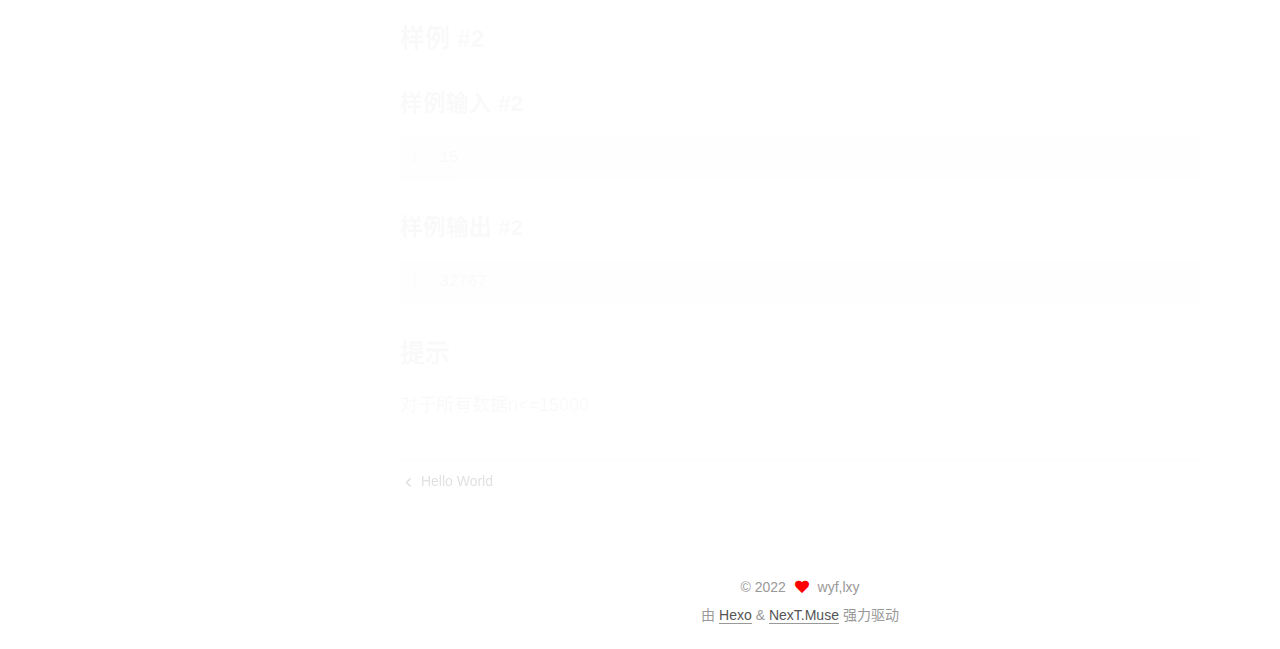
<file: 2022/11/21/first/index.html>
<!DOCTYPE html>
<html lang="zh-CN">
<head>
  <meta charset="UTF-8">
<meta name="viewport" content="width=device-width, initial-scale=1, maximum-scale=2">
<meta name="theme-color" content="#222">
<meta name="generator" content="Hexo 6.3.0">
  <link rel="apple-touch-icon" sizes="180x180" href="/images/apple-touch-icon-next.png">
  <link rel="icon" type="image/png" sizes="32x32" href="/images/favicon-32x32-next.png">
  <link rel="icon" type="image/png" sizes="16x16" href="/images/favicon-16x16-next.png">
  <link rel="mask-icon" href="/images/logo.svg" color="#222">

<link rel="stylesheet" href="/css/main.css">


<link rel="stylesheet" href="/lib/font-awesome/css/all.min.css">

<script id="hexo-configurations">
    var NexT = window.NexT || {};
    var CONFIG = {"hostname":"example.com","root":"/","scheme":"Muse","version":"7.8.0","exturl":false,"sidebar":{"position":"left","display":"post","padding":18,"offset":12,"onmobile":false},"copycode":{"enable":false,"show_result":false,"style":null},"back2top":{"enable":true,"sidebar":false,"scrollpercent":false},"bookmark":{"enable":false,"color":"#222","save":"auto"},"fancybox":false,"mediumzoom":false,"lazyload":false,"pangu":false,"comments":{"style":"tabs","active":null,"storage":true,"lazyload":false,"nav":null},"algolia":{"hits":{"per_page":10},"labels":{"input_placeholder":"Search for Posts","hits_empty":"We didn't find any results for the search: ${query}","hits_stats":"${hits} results found in ${time} ms"}},"localsearch":{"enable":false,"trigger":"auto","top_n_per_article":1,"unescape":false,"preload":false},"motion":{"enable":true,"async":false,"transition":{"post_block":"fadeIn","post_header":"slideDownIn","post_body":"slideDownIn","coll_header":"slideLeftIn","sidebar":"slideUpIn"}}};
  </script>

  <meta name="description" content="&#x3D;&#x3D;姓名-学号&#x3D;&#x3D;&#x3D;&#x3D;成员1：9985BDEB3C6F2388B799F967D7DA841B&#x3D;&#x3D;&#x3D;&#x3D;成员2：4CAD028F49A11ED7D40FE07F34DD6E04&#x3D;&#x3D;&#x3D;&#x3D;班级：B9EF5241BBDB432252787AB53545ABA2&amp;#x3">
<meta property="og:type" content="article">
<meta property="og:title" content="小学徒">
<meta property="og:url" content="http://example.com/2022/11/21/first/index.html">
<meta property="og:site_name" content="小学徒">
<meta property="og:description" content="&#x3D;&#x3D;姓名-学号&#x3D;&#x3D;&#x3D;&#x3D;成员1：9985BDEB3C6F2388B799F967D7DA841B&#x3D;&#x3D;&#x3D;&#x3D;成员2：4CAD028F49A11ED7D40FE07F34DD6E04&#x3D;&#x3D;&#x3D;&#x3D;班级：B9EF5241BBDB432252787AB53545ABA2&amp;#x3">
<meta property="og:locale" content="zh_CN">
<meta property="article:published_time" content="2022-11-21T13:00:22.082Z">
<meta property="article:modified_time" content="2022-11-24T11:25:42.481Z">
<meta property="article:author" content="wyf,lxy">
<meta name="twitter:card" content="summary">

<link rel="canonical" href="http://example.com/2022/11/21/first/">


<script id="page-configurations">
  // https://hexo.io/docs/variables.html
  CONFIG.page = {
    sidebar: "",
    isHome : false,
    isPost : true,
    lang   : 'zh-CN'
  };
</script>

  <title> | 小学徒</title>
  






  <noscript>
  <style>
  .use-motion .brand,
  .use-motion .menu-item,
  .sidebar-inner,
  .use-motion .post-block,
  .use-motion .pagination,
  .use-motion .comments,
  .use-motion .post-header,
  .use-motion .post-body,
  .use-motion .collection-header { opacity: initial; }

  .use-motion .site-title,
  .use-motion .site-subtitle {
    opacity: initial;
    top: initial;
  }

  .use-motion .logo-line-before i { left: initial; }
  .use-motion .logo-line-after i { right: initial; }
  </style>
</noscript>

</head>

<body itemscope itemtype="http://schema.org/WebPage">
  <div class="container use-motion">
    <div class="headband"></div>

    <header class="header" itemscope itemtype="http://schema.org/WPHeader">
      <div class="header-inner"><div class="site-brand-container">
  <div class="site-nav-toggle">
    <div class="toggle" aria-label="切换导航栏">
      <span class="toggle-line toggle-line-first"></span>
      <span class="toggle-line toggle-line-middle"></span>
      <span class="toggle-line toggle-line-last"></span>
    </div>
  </div>

  <div class="site-meta">

    <a href="/" class="brand" rel="start">
      <span class="logo-line-before"><i></i></span>
      <h1 class="site-title">小学徒</h1>
      <span class="logo-line-after"><i></i></span>
    </a>
  </div>

  <div class="site-nav-right">
    <div class="toggle popup-trigger">
    </div>
  </div>
</div>




<nav class="site-nav">
  <ul id="menu" class="main-menu menu">
        <li class="menu-item menu-item-home">

    <a href="/" rel="section"><i class="fa fa-home fa-fw"></i>首页</a>

  </li>
        <li class="menu-item menu-item-archives">

    <a href="/archives/" rel="section"><i class="fa fa-archive fa-fw"></i>归档</a>

  </li>
  </ul>
</nav>




</div>
    </header>

    
  <div class="back-to-top">
    <i class="fa fa-arrow-up"></i>
    <span>0%</span>
  </div>


    <main class="main">
      <div class="main-inner">
        <div class="content-wrap">
          

          <div class="content post posts-expand">
            

    
  
  
  <article itemscope itemtype="http://schema.org/Article" class="post-block" lang="zh-CN">
    <link itemprop="mainEntityOfPage" href="http://example.com/2022/11/21/first/">

    <span hidden itemprop="author" itemscope itemtype="http://schema.org/Person">
      <meta itemprop="image" content="/images/avatar.gif">
      <meta itemprop="name" content="wyf,lxy">
      <meta itemprop="description" content="dream it possible">
    </span>

    <span hidden itemprop="publisher" itemscope itemtype="http://schema.org/Organization">
      <meta itemprop="name" content="小学徒">
    </span>
      <header class="post-header">
        <h1 class="post-title" itemprop="name headline">
          
        </h1>

        <div class="post-meta">
            <span class="post-meta-item">
              <span class="post-meta-item-icon">
                <i class="far fa-calendar"></i>
              </span>
              <span class="post-meta-item-text">发表于</span>

              <time title="创建时间：2022-11-21 21:00:22" itemprop="dateCreated datePublished" datetime="2022-11-21T21:00:22+08:00">2022-11-21</time>
            </span>
              <span class="post-meta-item">
                <span class="post-meta-item-icon">
                  <i class="far fa-calendar-check"></i>
                </span>
                <span class="post-meta-item-text">更新于</span>
                <time title="修改时间：2022-11-24 19:25:42" itemprop="dateModified" datetime="2022-11-24T19:25:42+08:00">2022-11-24</time>
              </span>

          

        </div>
      </header>

    
    
    
    <div class="post-body" itemprop="articleBody">

      
        <p>&#x3D;&#x3D;姓名-学号&#x3D;&#x3D;<br>&#x3D;&#x3D;成员1：9985BDEB3C6F2388B799F967D7DA841B&#x3D;&#x3D;<br>&#x3D;&#x3D;成员2：4CAD028F49A11ED7D40FE07F34DD6E04&#x3D;&#x3D;<br>&#x3D;&#x3D;班级：B9EF5241BBDB432252787AB53545ABA2&#x3D;&#x3D;<br>注:MD5值加密32位（大）</p>
<h1 id="通天之汉诺塔"><a href="#通天之汉诺塔" class="headerlink" title="通天之汉诺塔"></a>通天之汉诺塔</h1><h2 id="题目背景"><a href="#题目背景" class="headerlink" title="题目背景"></a>题目背景</h2><p>直达通天路·小A历险记第四篇</p>
<h2 id="题目描述"><a href="#题目描述" class="headerlink" title="题目描述"></a>题目描述</h2><p>在你的帮助下，小A成功收集到了宝贵的数据，他终于来到了传说中连接通天路的通天山。但是这距离通天路仍然有一段距离，但是小A突然发现他没有地图！！！但是幸运的是，他在山脚下发现了一个宝箱。根据经验判断（小A有经验吗？），地图应该就在其中！在宝箱上，有三根柱子以及在一根柱子上的n个圆盘。小A在经过很长时间判断后，觉得这就是hanoi塔！（这都要琢磨）。但是移动是需要时间的，所以小A必须要通过制造延寿药水来完成这项任务。现在，他请你告诉他需要多少步完成，以便他造足够的延寿药水.。时限1s。</p>
<h2 id="输入格式"><a href="#输入格式" class="headerlink" title="输入格式"></a>输入格式</h2><p>一个数n，表示有n个圆盘</p>
<h2 id="输出格式"><a href="#输出格式" class="headerlink" title="输出格式"></a>输出格式</h2><p>一个数s，表示需要s步。</p>
<h2 id="样例-1"><a href="#样例-1" class="headerlink" title="样例 #1"></a>样例 #1</h2><h3 id="样例输入-1"><a href="#样例输入-1" class="headerlink" title="样例输入 #1"></a>样例输入 #1</h3><figure class="highlight plaintext"><table><tr><td class="gutter"><pre><span class="line">1</span><br></pre></td><td class="code"><pre><span class="line">31</span><br></pre></td></tr></table></figure>

<h3 id="样例输出-1"><a href="#样例输出-1" class="headerlink" title="样例输出 #1"></a>样例输出 #1</h3><figure class="highlight plaintext"><table><tr><td class="gutter"><pre><span class="line">1</span><br></pre></td><td class="code"><pre><span class="line">2147483647</span><br></pre></td></tr></table></figure>

<h2 id="样例-2"><a href="#样例-2" class="headerlink" title="样例 #2"></a>样例 #2</h2><h3 id="样例输入-2"><a href="#样例输入-2" class="headerlink" title="样例输入 #2"></a>样例输入 #2</h3><figure class="highlight plaintext"><table><tr><td class="gutter"><pre><span class="line">1</span><br></pre></td><td class="code"><pre><span class="line">15</span><br></pre></td></tr></table></figure>

<h3 id="样例输出-2"><a href="#样例输出-2" class="headerlink" title="样例输出 #2"></a>样例输出 #2</h3><figure class="highlight plaintext"><table><tr><td class="gutter"><pre><span class="line">1</span><br></pre></td><td class="code"><pre><span class="line">32767</span><br></pre></td></tr></table></figure>

<h2 id="提示"><a href="#提示" class="headerlink" title="提示"></a>提示</h2><p>对于所有数据n&lt;&#x3D;15000</p>

    </div>

    
    
    

      <footer class="post-footer">

        


        
    <div class="post-nav">
      <div class="post-nav-item">
    <a href="/2022/11/21/hello-world/" rel="prev" title="Hello World">
      <i class="fa fa-chevron-left"></i> Hello World
    </a></div>
      <div class="post-nav-item"></div>
    </div>
      </footer>
    
  </article>
  
  
  



          </div>
          

<script>
  window.addEventListener('tabs:register', () => {
    let { activeClass } = CONFIG.comments;
    if (CONFIG.comments.storage) {
      activeClass = localStorage.getItem('comments_active') || activeClass;
    }
    if (activeClass) {
      let activeTab = document.querySelector(`a[href="#comment-${activeClass}"]`);
      if (activeTab) {
        activeTab.click();
      }
    }
  });
  if (CONFIG.comments.storage) {
    window.addEventListener('tabs:click', event => {
      if (!event.target.matches('.tabs-comment .tab-content .tab-pane')) return;
      let commentClass = event.target.classList[1];
      localStorage.setItem('comments_active', commentClass);
    });
  }
</script>

        </div>
          
  
  <div class="toggle sidebar-toggle">
    <span class="toggle-line toggle-line-first"></span>
    <span class="toggle-line toggle-line-middle"></span>
    <span class="toggle-line toggle-line-last"></span>
  </div>

  <aside class="sidebar">
    <div class="sidebar-inner">

      <ul class="sidebar-nav motion-element">
        <li class="sidebar-nav-toc">
          文章目录
        </li>
        <li class="sidebar-nav-overview">
          站点概览
        </li>
      </ul>

      <!--noindex-->
      <div class="post-toc-wrap sidebar-panel">
          <div class="post-toc motion-element"><ol class="nav"><li class="nav-item nav-level-1"><a class="nav-link" href="#%E9%80%9A%E5%A4%A9%E4%B9%8B%E6%B1%89%E8%AF%BA%E5%A1%94"><span class="nav-number">1.</span> <span class="nav-text">通天之汉诺塔</span></a><ol class="nav-child"><li class="nav-item nav-level-2"><a class="nav-link" href="#%E9%A2%98%E7%9B%AE%E8%83%8C%E6%99%AF"><span class="nav-number">1.1.</span> <span class="nav-text">题目背景</span></a></li><li class="nav-item nav-level-2"><a class="nav-link" href="#%E9%A2%98%E7%9B%AE%E6%8F%8F%E8%BF%B0"><span class="nav-number">1.2.</span> <span class="nav-text">题目描述</span></a></li><li class="nav-item nav-level-2"><a class="nav-link" href="#%E8%BE%93%E5%85%A5%E6%A0%BC%E5%BC%8F"><span class="nav-number">1.3.</span> <span class="nav-text">输入格式</span></a></li><li class="nav-item nav-level-2"><a class="nav-link" href="#%E8%BE%93%E5%87%BA%E6%A0%BC%E5%BC%8F"><span class="nav-number">1.4.</span> <span class="nav-text">输出格式</span></a></li><li class="nav-item nav-level-2"><a class="nav-link" href="#%E6%A0%B7%E4%BE%8B-1"><span class="nav-number">1.5.</span> <span class="nav-text">样例 #1</span></a><ol class="nav-child"><li class="nav-item nav-level-3"><a class="nav-link" href="#%E6%A0%B7%E4%BE%8B%E8%BE%93%E5%85%A5-1"><span class="nav-number">1.5.1.</span> <span class="nav-text">样例输入 #1</span></a></li><li class="nav-item nav-level-3"><a class="nav-link" href="#%E6%A0%B7%E4%BE%8B%E8%BE%93%E5%87%BA-1"><span class="nav-number">1.5.2.</span> <span class="nav-text">样例输出 #1</span></a></li></ol></li><li class="nav-item nav-level-2"><a class="nav-link" href="#%E6%A0%B7%E4%BE%8B-2"><span class="nav-number">1.6.</span> <span class="nav-text">样例 #2</span></a><ol class="nav-child"><li class="nav-item nav-level-3"><a class="nav-link" href="#%E6%A0%B7%E4%BE%8B%E8%BE%93%E5%85%A5-2"><span class="nav-number">1.6.1.</span> <span class="nav-text">样例输入 #2</span></a></li><li class="nav-item nav-level-3"><a class="nav-link" href="#%E6%A0%B7%E4%BE%8B%E8%BE%93%E5%87%BA-2"><span class="nav-number">1.6.2.</span> <span class="nav-text">样例输出 #2</span></a></li></ol></li><li class="nav-item nav-level-2"><a class="nav-link" href="#%E6%8F%90%E7%A4%BA"><span class="nav-number">1.7.</span> <span class="nav-text">提示</span></a></li></ol></li></ol></div>
      </div>
      <!--/noindex-->

      <div class="site-overview-wrap sidebar-panel">
        <div class="site-author motion-element" itemprop="author" itemscope itemtype="http://schema.org/Person">
  <p class="site-author-name" itemprop="name">wyf,lxy</p>
  <div class="site-description" itemprop="description">dream it possible</div>
</div>
<div class="site-state-wrap motion-element">
  <nav class="site-state">
      <div class="site-state-item site-state-posts">
          <a href="/archives/">
        
          <span class="site-state-item-count">2</span>
          <span class="site-state-item-name">日志</span>
        </a>
      </div>
  </nav>
</div>



      </div>

    </div>
  </aside>
  <div id="sidebar-dimmer"></div>


      </div>
    </main>

    <footer class="footer">
      <div class="footer-inner">
        

        

<div class="copyright">
  
  &copy; 
  <span itemprop="copyrightYear">2022</span>
  <span class="with-love">
    <i class="fa fa-heart"></i>
  </span>
  <span class="author" itemprop="copyrightHolder">wyf,lxy</span>
</div>
  <div class="powered-by">由 <a href="https://hexo.io/" class="theme-link" rel="noopener" target="_blank">Hexo</a> & <a href="https://muse.theme-next.org/" class="theme-link" rel="noopener" target="_blank">NexT.Muse</a> 强力驱动
  </div>

        








      </div>
    </footer>
  </div>

  
  <script src="/lib/anime.min.js"></script>
  <script src="/lib/velocity/velocity.min.js"></script>
  <script src="/lib/velocity/velocity.ui.min.js"></script>

<script src="/js/utils.js"></script>

<script src="/js/motion.js"></script>


<script src="/js/schemes/muse.js"></script>


<script src="/js/next-boot.js"></script>




  















  

  

</body>
</html>
</file>
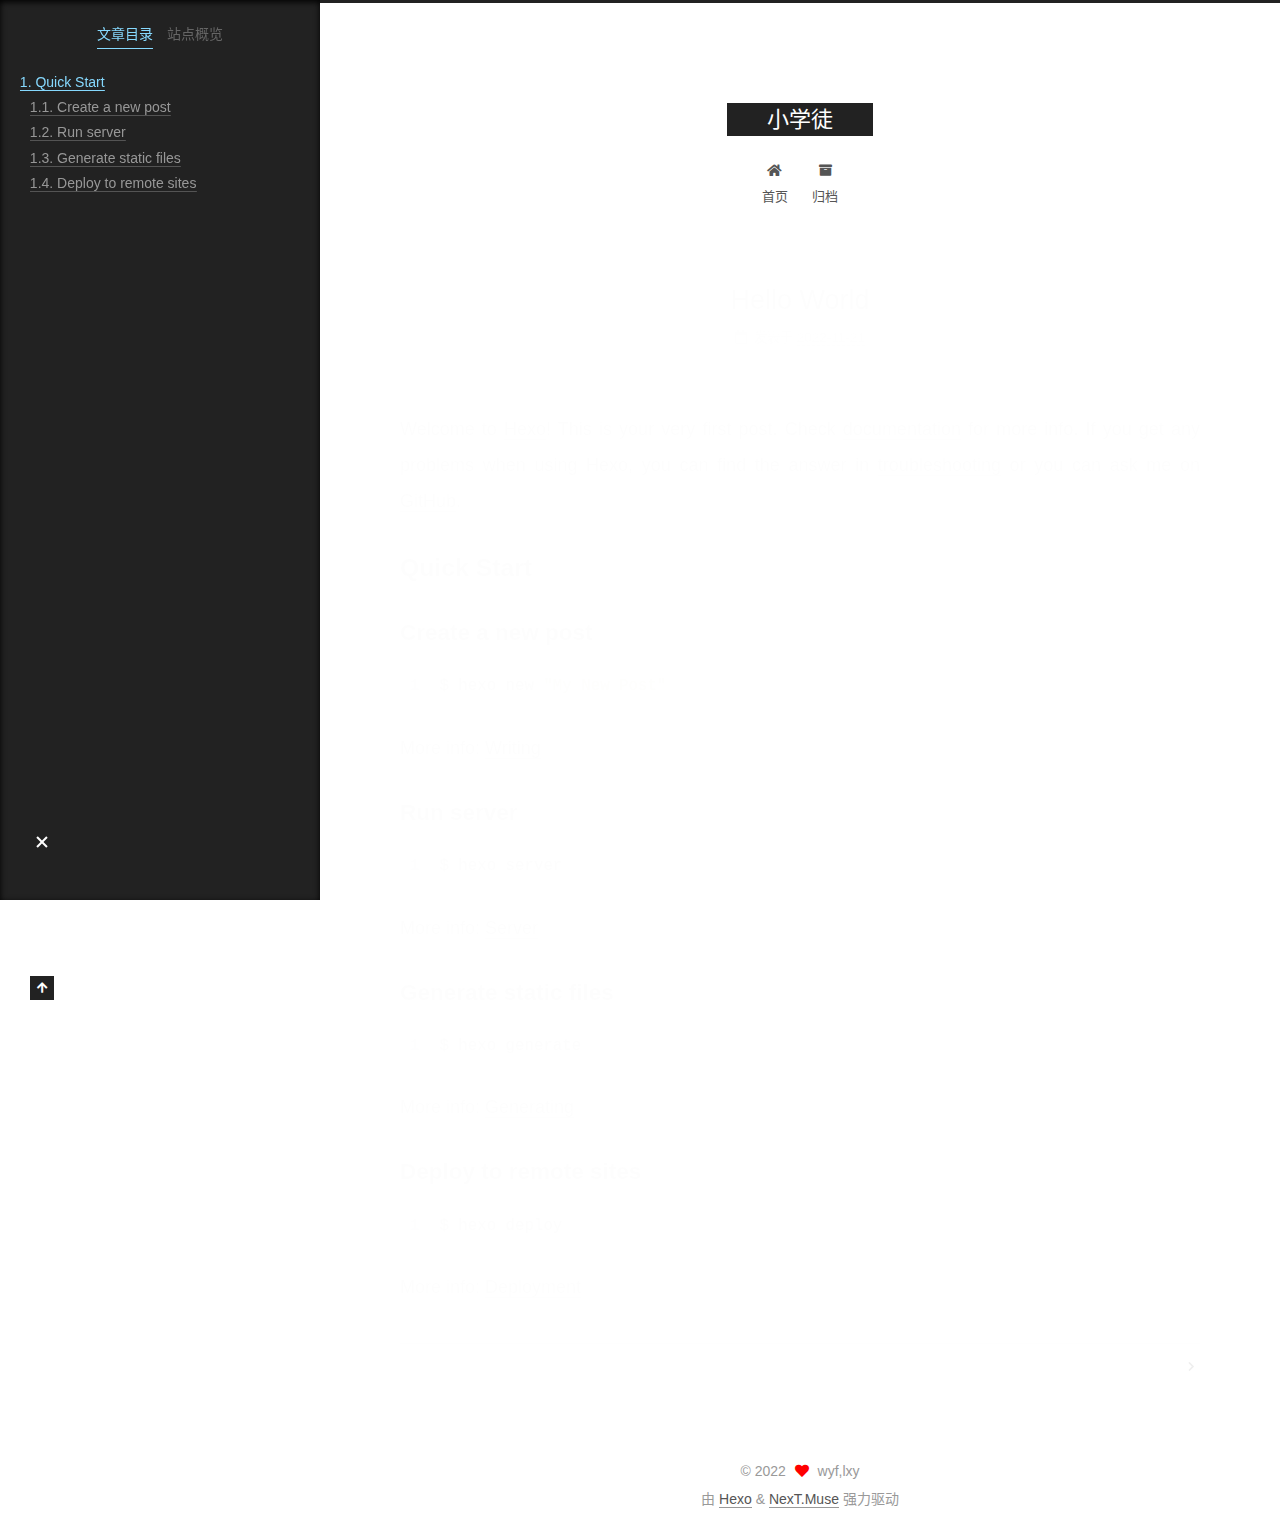
<file: 2022/11/21/hello-world/index.html>
<!DOCTYPE html>
<html lang="zh-CN">
<head>
  <meta charset="UTF-8">
<meta name="viewport" content="width=device-width, initial-scale=1, maximum-scale=2">
<meta name="theme-color" content="#222">
<meta name="generator" content="Hexo 6.3.0">
  <link rel="apple-touch-icon" sizes="180x180" href="/images/apple-touch-icon-next.png">
  <link rel="icon" type="image/png" sizes="32x32" href="/images/favicon-32x32-next.png">
  <link rel="icon" type="image/png" sizes="16x16" href="/images/favicon-16x16-next.png">
  <link rel="mask-icon" href="/images/logo.svg" color="#222">

<link rel="stylesheet" href="/css/main.css">


<link rel="stylesheet" href="/lib/font-awesome/css/all.min.css">

<script id="hexo-configurations">
    var NexT = window.NexT || {};
    var CONFIG = {"hostname":"example.com","root":"/","scheme":"Muse","version":"7.8.0","exturl":false,"sidebar":{"position":"left","display":"post","padding":18,"offset":12,"onmobile":false},"copycode":{"enable":false,"show_result":false,"style":null},"back2top":{"enable":true,"sidebar":false,"scrollpercent":false},"bookmark":{"enable":false,"color":"#222","save":"auto"},"fancybox":false,"mediumzoom":false,"lazyload":false,"pangu":false,"comments":{"style":"tabs","active":null,"storage":true,"lazyload":false,"nav":null},"algolia":{"hits":{"per_page":10},"labels":{"input_placeholder":"Search for Posts","hits_empty":"We didn't find any results for the search: ${query}","hits_stats":"${hits} results found in ${time} ms"}},"localsearch":{"enable":false,"trigger":"auto","top_n_per_article":1,"unescape":false,"preload":false},"motion":{"enable":true,"async":false,"transition":{"post_block":"fadeIn","post_header":"slideDownIn","post_body":"slideDownIn","coll_header":"slideLeftIn","sidebar":"slideUpIn"}}};
  </script>

  <meta name="description" content="Welcome to Hexo! This is your very first post. Check documentation for more info. If you get any problems when using Hexo, you can find the answer in troubleshooting or you can ask me on GitHub. Quick">
<meta property="og:type" content="article">
<meta property="og:title" content="Hello World">
<meta property="og:url" content="http://example.com/2022/11/21/hello-world/index.html">
<meta property="og:site_name" content="小学徒">
<meta property="og:description" content="Welcome to Hexo! This is your very first post. Check documentation for more info. If you get any problems when using Hexo, you can find the answer in troubleshooting or you can ask me on GitHub. Quick">
<meta property="og:locale" content="zh_CN">
<meta property="article:published_time" content="2022-11-21T06:59:43.464Z">
<meta property="article:modified_time" content="2022-11-21T06:59:43.464Z">
<meta property="article:author" content="wyf,lxy">
<meta name="twitter:card" content="summary">

<link rel="canonical" href="http://example.com/2022/11/21/hello-world/">


<script id="page-configurations">
  // https://hexo.io/docs/variables.html
  CONFIG.page = {
    sidebar: "",
    isHome : false,
    isPost : true,
    lang   : 'zh-CN'
  };
</script>

  <title>Hello World | 小学徒</title>
  






  <noscript>
  <style>
  .use-motion .brand,
  .use-motion .menu-item,
  .sidebar-inner,
  .use-motion .post-block,
  .use-motion .pagination,
  .use-motion .comments,
  .use-motion .post-header,
  .use-motion .post-body,
  .use-motion .collection-header { opacity: initial; }

  .use-motion .site-title,
  .use-motion .site-subtitle {
    opacity: initial;
    top: initial;
  }

  .use-motion .logo-line-before i { left: initial; }
  .use-motion .logo-line-after i { right: initial; }
  </style>
</noscript>

</head>

<body itemscope itemtype="http://schema.org/WebPage">
  <div class="container use-motion">
    <div class="headband"></div>

    <header class="header" itemscope itemtype="http://schema.org/WPHeader">
      <div class="header-inner"><div class="site-brand-container">
  <div class="site-nav-toggle">
    <div class="toggle" aria-label="切换导航栏">
      <span class="toggle-line toggle-line-first"></span>
      <span class="toggle-line toggle-line-middle"></span>
      <span class="toggle-line toggle-line-last"></span>
    </div>
  </div>

  <div class="site-meta">

    <a href="/" class="brand" rel="start">
      <span class="logo-line-before"><i></i></span>
      <h1 class="site-title">小学徒</h1>
      <span class="logo-line-after"><i></i></span>
    </a>
  </div>

  <div class="site-nav-right">
    <div class="toggle popup-trigger">
    </div>
  </div>
</div>




<nav class="site-nav">
  <ul id="menu" class="main-menu menu">
        <li class="menu-item menu-item-home">

    <a href="/" rel="section"><i class="fa fa-home fa-fw"></i>首页</a>

  </li>
        <li class="menu-item menu-item-archives">

    <a href="/archives/" rel="section"><i class="fa fa-archive fa-fw"></i>归档</a>

  </li>
  </ul>
</nav>




</div>
    </header>

    
  <div class="back-to-top">
    <i class="fa fa-arrow-up"></i>
    <span>0%</span>
  </div>


    <main class="main">
      <div class="main-inner">
        <div class="content-wrap">
          

          <div class="content post posts-expand">
            

    
  
  
  <article itemscope itemtype="http://schema.org/Article" class="post-block" lang="zh-CN">
    <link itemprop="mainEntityOfPage" href="http://example.com/2022/11/21/hello-world/">

    <span hidden itemprop="author" itemscope itemtype="http://schema.org/Person">
      <meta itemprop="image" content="/images/avatar.gif">
      <meta itemprop="name" content="wyf,lxy">
      <meta itemprop="description" content="dream it possible">
    </span>

    <span hidden itemprop="publisher" itemscope itemtype="http://schema.org/Organization">
      <meta itemprop="name" content="小学徒">
    </span>
      <header class="post-header">
        <h1 class="post-title" itemprop="name headline">
          Hello World
        </h1>

        <div class="post-meta">
            <span class="post-meta-item">
              <span class="post-meta-item-icon">
                <i class="far fa-calendar"></i>
              </span>
              <span class="post-meta-item-text">发表于</span>

              <time title="创建时间：2022-11-21 14:59:43" itemprop="dateCreated datePublished" datetime="2022-11-21T14:59:43+08:00">2022-11-21</time>
            </span>

          

        </div>
      </header>

    
    
    
    <div class="post-body" itemprop="articleBody">

      
        <p>Welcome to <a target="_blank" rel="noopener" href="https://hexo.io/">Hexo</a>! This is your very first post. Check <a target="_blank" rel="noopener" href="https://hexo.io/docs/">documentation</a> for more info. If you get any problems when using Hexo, you can find the answer in <a target="_blank" rel="noopener" href="https://hexo.io/docs/troubleshooting.html">troubleshooting</a> or you can ask me on <a target="_blank" rel="noopener" href="https://github.com/hexojs/hexo/issues">GitHub</a>.</p>
<h2 id="Quick-Start"><a href="#Quick-Start" class="headerlink" title="Quick Start"></a>Quick Start</h2><h3 id="Create-a-new-post"><a href="#Create-a-new-post" class="headerlink" title="Create a new post"></a>Create a new post</h3><figure class="highlight bash"><table><tr><td class="gutter"><pre><span class="line">1</span><br></pre></td><td class="code"><pre><span class="line">$ hexo new <span class="string">&quot;My New Post&quot;</span></span><br></pre></td></tr></table></figure>

<p>More info: <a target="_blank" rel="noopener" href="https://hexo.io/docs/writing.html">Writing</a></p>
<h3 id="Run-server"><a href="#Run-server" class="headerlink" title="Run server"></a>Run server</h3><figure class="highlight bash"><table><tr><td class="gutter"><pre><span class="line">1</span><br></pre></td><td class="code"><pre><span class="line">$ hexo server</span><br></pre></td></tr></table></figure>

<p>More info: <a target="_blank" rel="noopener" href="https://hexo.io/docs/server.html">Server</a></p>
<h3 id="Generate-static-files"><a href="#Generate-static-files" class="headerlink" title="Generate static files"></a>Generate static files</h3><figure class="highlight bash"><table><tr><td class="gutter"><pre><span class="line">1</span><br></pre></td><td class="code"><pre><span class="line">$ hexo generate</span><br></pre></td></tr></table></figure>

<p>More info: <a target="_blank" rel="noopener" href="https://hexo.io/docs/generating.html">Generating</a></p>
<h3 id="Deploy-to-remote-sites"><a href="#Deploy-to-remote-sites" class="headerlink" title="Deploy to remote sites"></a>Deploy to remote sites</h3><figure class="highlight bash"><table><tr><td class="gutter"><pre><span class="line">1</span><br></pre></td><td class="code"><pre><span class="line">$ hexo deploy</span><br></pre></td></tr></table></figure>

<p>More info: <a target="_blank" rel="noopener" href="https://hexo.io/docs/one-command-deployment.html">Deployment</a></p>

    </div>

    
    
    

      <footer class="post-footer">

        


        
    <div class="post-nav">
      <div class="post-nav-item"></div>
      <div class="post-nav-item">
    <a href="/2022/11/21/first/" rel="next" title="">
       <i class="fa fa-chevron-right"></i>
    </a></div>
    </div>
      </footer>
    
  </article>
  
  
  



          </div>
          

<script>
  window.addEventListener('tabs:register', () => {
    let { activeClass } = CONFIG.comments;
    if (CONFIG.comments.storage) {
      activeClass = localStorage.getItem('comments_active') || activeClass;
    }
    if (activeClass) {
      let activeTab = document.querySelector(`a[href="#comment-${activeClass}"]`);
      if (activeTab) {
        activeTab.click();
      }
    }
  });
  if (CONFIG.comments.storage) {
    window.addEventListener('tabs:click', event => {
      if (!event.target.matches('.tabs-comment .tab-content .tab-pane')) return;
      let commentClass = event.target.classList[1];
      localStorage.setItem('comments_active', commentClass);
    });
  }
</script>

        </div>
          
  
  <div class="toggle sidebar-toggle">
    <span class="toggle-line toggle-line-first"></span>
    <span class="toggle-line toggle-line-middle"></span>
    <span class="toggle-line toggle-line-last"></span>
  </div>

  <aside class="sidebar">
    <div class="sidebar-inner">

      <ul class="sidebar-nav motion-element">
        <li class="sidebar-nav-toc">
          文章目录
        </li>
        <li class="sidebar-nav-overview">
          站点概览
        </li>
      </ul>

      <!--noindex-->
      <div class="post-toc-wrap sidebar-panel">
          <div class="post-toc motion-element"><ol class="nav"><li class="nav-item nav-level-2"><a class="nav-link" href="#Quick-Start"><span class="nav-number">1.</span> <span class="nav-text">Quick Start</span></a><ol class="nav-child"><li class="nav-item nav-level-3"><a class="nav-link" href="#Create-a-new-post"><span class="nav-number">1.1.</span> <span class="nav-text">Create a new post</span></a></li><li class="nav-item nav-level-3"><a class="nav-link" href="#Run-server"><span class="nav-number">1.2.</span> <span class="nav-text">Run server</span></a></li><li class="nav-item nav-level-3"><a class="nav-link" href="#Generate-static-files"><span class="nav-number">1.3.</span> <span class="nav-text">Generate static files</span></a></li><li class="nav-item nav-level-3"><a class="nav-link" href="#Deploy-to-remote-sites"><span class="nav-number">1.4.</span> <span class="nav-text">Deploy to remote sites</span></a></li></ol></li></ol></div>
      </div>
      <!--/noindex-->

      <div class="site-overview-wrap sidebar-panel">
        <div class="site-author motion-element" itemprop="author" itemscope itemtype="http://schema.org/Person">
  <p class="site-author-name" itemprop="name">wyf,lxy</p>
  <div class="site-description" itemprop="description">dream it possible</div>
</div>
<div class="site-state-wrap motion-element">
  <nav class="site-state">
      <div class="site-state-item site-state-posts">
          <a href="/archives/">
        
          <span class="site-state-item-count">2</span>
          <span class="site-state-item-name">日志</span>
        </a>
      </div>
  </nav>
</div>



      </div>

    </div>
  </aside>
  <div id="sidebar-dimmer"></div>


      </div>
    </main>

    <footer class="footer">
      <div class="footer-inner">
        

        

<div class="copyright">
  
  &copy; 
  <span itemprop="copyrightYear">2022</span>
  <span class="with-love">
    <i class="fa fa-heart"></i>
  </span>
  <span class="author" itemprop="copyrightHolder">wyf,lxy</span>
</div>
  <div class="powered-by">由 <a href="https://hexo.io/" class="theme-link" rel="noopener" target="_blank">Hexo</a> & <a href="https://muse.theme-next.org/" class="theme-link" rel="noopener" target="_blank">NexT.Muse</a> 强力驱动
  </div>

        








      </div>
    </footer>
  </div>

  
  <script src="/lib/anime.min.js"></script>
  <script src="/lib/velocity/velocity.min.js"></script>
  <script src="/lib/velocity/velocity.ui.min.js"></script>

<script src="/js/utils.js"></script>

<script src="/js/motion.js"></script>


<script src="/js/schemes/muse.js"></script>


<script src="/js/next-boot.js"></script>




  















  

  

</body>
</html>
</file>
<file: css/main.css>
:root {
  --body-bg-color: #fff;
  --content-bg-color: #fff;
  --card-bg-color: #f5f5f5;
  --text-color: #555;
  --blockquote-color: #666;
  --link-color: #555;
  --link-hover-color: #222;
  --brand-color: #fff;
  --brand-hover-color: #fff;
  --table-row-odd-bg-color: #f9f9f9;
  --table-row-hover-bg-color: #f5f5f5;
  --menu-item-bg-color: #f5f5f5;
  --btn-default-bg: #222;
  --btn-default-color: #fff;
  --btn-default-border-color: #222;
  --btn-default-hover-bg: #fff;
  --btn-default-hover-color: #222;
  --btn-default-hover-border-color: #222;
}
html {
  line-height: 1.15; /* 1 */
  -webkit-text-size-adjust: 100%; /* 2 */
}
body {
  margin: 0;
}
main {
  display: block;
}
h1 {
  font-size: 2em;
  margin: 0.67em 0;
}
hr {
  box-sizing: content-box; /* 1 */
  height: 0; /* 1 */
  overflow: visible; /* 2 */
}
pre {
  font-family: monospace, monospace; /* 1 */
  font-size: 1em; /* 2 */
}
a {
  background: transparent;
}
abbr[title] {
  border-bottom: none; /* 1 */
  text-decoration: underline; /* 2 */
  text-decoration: underline dotted; /* 2 */
}
b,
strong {
  font-weight: bolder;
}
code,
kbd,
samp {
  font-family: monospace, monospace; /* 1 */
  font-size: 1em; /* 2 */
}
small {
  font-size: 80%;
}
sub,
sup {
  font-size: 75%;
  line-height: 0;
  position: relative;
  vertical-align: baseline;
}
sub {
  bottom: -0.25em;
}
sup {
  top: -0.5em;
}
img {
  border-style: none;
}
button,
input,
optgroup,
select,
textarea {
  font-family: inherit; /* 1 */
  font-size: 100%; /* 1 */
  line-height: 1.15; /* 1 */
  margin: 0; /* 2 */
}
button,
input {
/* 1 */
  overflow: visible;
}
button,
select {
/* 1 */
  text-transform: none;
}
button,
[type='button'],
[type='reset'],
[type='submit'] {
  -webkit-appearance: button;
}
button::-moz-focus-inner,
[type='button']::-moz-focus-inner,
[type='reset']::-moz-focus-inner,
[type='submit']::-moz-focus-inner {
  border-style: none;
  padding: 0;
}
button:-moz-focusring,
[type='button']:-moz-focusring,
[type='reset']:-moz-focusring,
[type='submit']:-moz-focusring {
  outline: 1px dotted ButtonText;
}
fieldset {
  padding: 0.35em 0.75em 0.625em;
}
legend {
  box-sizing: border-box; /* 1 */
  color: inherit; /* 2 */
  display: table; /* 1 */
  max-width: 100%; /* 1 */
  padding: 0; /* 3 */
  white-space: normal; /* 1 */
}
progress {
  vertical-align: baseline;
}
textarea {
  overflow: auto;
}
[type='checkbox'],
[type='radio'] {
  box-sizing: border-box; /* 1 */
  padding: 0; /* 2 */
}
[type='number']::-webkit-inner-spin-button,
[type='number']::-webkit-outer-spin-button {
  height: auto;
}
[type='search'] {
  outline-offset: -2px; /* 2 */
  -webkit-appearance: textfield; /* 1 */
}
[type='search']::-webkit-search-decoration {
  -webkit-appearance: none;
}
::-webkit-file-upload-button {
  font: inherit; /* 2 */
  -webkit-appearance: button; /* 1 */
}
details {
  display: block;
}
summary {
  display: list-item;
}
template {
  display: none;
}
[hidden] {
  display: none;
}
::selection {
  background: #262a30;
  color: #eee;
}
html,
body {
  height: 100%;
}
body {
  background: var(--body-bg-color);
  color: var(--text-color);
  font-family: 'Lato', "PingFang SC", "Microsoft YaHei", sans-serif;
  font-size: 1em;
  line-height: 2;
}
@media (max-width: 991px) {
  body {
    padding-left: 0 !important;
    padding-right: 0 !important;
  }
}
h1,
h2,
h3,
h4,
h5,
h6 {
  font-family: 'Lato', "PingFang SC", "Microsoft YaHei", sans-serif;
  font-weight: bold;
  line-height: 1.5;
  margin: 20px 0 15px;
}
h1 {
  font-size: 1.5em;
}
h2 {
  font-size: 1.375em;
}
h3 {
  font-size: 1.25em;
}
h4 {
  font-size: 1.125em;
}
h5 {
  font-size: 1em;
}
h6 {
  font-size: 0.875em;
}
p {
  margin: 0 0 20px 0;
}
a,
span.exturl {
  border-bottom: 1px solid #999;
  color: var(--link-color);
  outline: 0;
  text-decoration: none;
  overflow-wrap: break-word;
  word-wrap: break-word;
  cursor: pointer;
}
a:hover,
span.exturl:hover {
  border-bottom-color: var(--link-hover-color);
  color: var(--link-hover-color);
}
iframe,
img,
video {
  display: block;
  margin-left: auto;
  margin-right: auto;
  max-width: 100%;
}
hr {
  background-image: repeating-linear-gradient(-45deg, #ddd, #ddd 4px, transparent 4px, transparent 8px);
  border: 0;
  height: 3px;
  margin: 40px 0;
}
blockquote {
  border-left: 4px solid #ddd;
  color: var(--blockquote-color);
  margin: 0;
  padding: 0 15px;
}
blockquote cite::before {
  content: '-';
  padding: 0 5px;
}
dt {
  font-weight: bold;
}
dd {
  margin: 0;
  padding: 0;
}
kbd {
  background-color: #f5f5f5;
  background-image: linear-gradient(#eee, #fff, #eee);
  border: 1px solid #ccc;
  border-radius: 0.2em;
  box-shadow: 0.1em 0.1em 0.2em rgba(0,0,0,0.1);
  color: #555;
  font-family: inherit;
  padding: 0.1em 0.3em;
  white-space: nowrap;
}
.table-container {
  overflow: auto;
}
table {
  border-collapse: collapse;
  border-spacing: 0;
  font-size: 0.875em;
  margin: 0 0 20px 0;
  width: 100%;
}
tbody tr:nth-of-type(odd) {
  background: var(--table-row-odd-bg-color);
}
tbody tr:hover {
  background: var(--table-row-hover-bg-color);
}
caption,
th,
td {
  font-weight: normal;
  padding: 8px;
  vertical-align: middle;
}
th,
td {
  border: 1px solid #ddd;
  border-bottom: 3px solid #ddd;
}
th {
  font-weight: 700;
  padding-bottom: 10px;
}
td {
  border-bottom-width: 1px;
}
.btn {
  background: var(--btn-default-bg);
  border: 2px solid var(--btn-default-border-color);
  border-radius: 0;
  color: var(--btn-default-color);
  display: inline-block;
  font-size: 0.875em;
  line-height: 2;
  padding: 0 20px;
  text-decoration: none;
  transition-property: background-color;
  transition-delay: 0s;
  transition-duration: 0.2s;
  transition-timing-function: ease-in-out;
}
.btn:hover {
  background: var(--btn-default-hover-bg);
  border-color: var(--btn-default-hover-border-color);
  color: var(--btn-default-hover-color);
}
.btn + .btn {
  margin: 0 0 8px 8px;
}
.btn .fa-fw {
  text-align: left;
  width: 1.285714285714286em;
}
.toggle {
  line-height: 0;
}
.toggle .toggle-line {
  background: #fff;
  display: inline-block;
  height: 2px;
  left: 0;
  position: relative;
  top: 0;
  transition: all 0.4s;
  vertical-align: top;
  width: 100%;
}
.toggle .toggle-line:not(:first-child) {
  margin-top: 3px;
}
.toggle.toggle-arrow .toggle-line-first {
  left: 50%;
  top: 2px;
  transform: rotate(45deg);
  width: 50%;
}
.toggle.toggle-arrow .toggle-line-middle {
  left: 2px;
  width: 90%;
}
.toggle.toggle-arrow .toggle-line-last {
  left: 50%;
  top: -2px;
  transform: rotate(-45deg);
  width: 50%;
}
.toggle.toggle-close .toggle-line-first {
  transform: rotate(-45deg);
  top: 5px;
}
.toggle.toggle-close .toggle-line-middle {
  opacity: 0;
}
.toggle.toggle-close .toggle-line-last {
  transform: rotate(45deg);
  top: -5px;
}
.highlight,
pre {
  background: #f7f7f7;
  color: #4d4d4c;
  line-height: 1.6;
  margin: 0 auto 20px;
}
pre,
code {
  font-family: consolas, Menlo, monospace, "PingFang SC", "Microsoft YaHei";
}
code {
  background: #eee;
  border-radius: 3px;
  color: #555;
  padding: 2px 4px;
  overflow-wrap: break-word;
  word-wrap: break-word;
}
.highlight *::selection {
  background: #d6d6d6;
}
.highlight pre {
  border: 0;
  margin: 0;
  padding: 10px 0;
}
.highlight table {
  border: 0;
  margin: 0;
  width: auto;
}
.highlight td {
  border: 0;
  padding: 0;
}
.highlight figcaption {
  background: #eff2f3;
  color: #4d4d4c;
  display: flex;
  font-size: 0.875em;
  justify-content: space-between;
  line-height: 1.2;
  padding: 0.5em;
}
.highlight figcaption a {
  color: #4d4d4c;
}
.highlight figcaption a:hover {
  border-bottom-color: #4d4d4c;
}
.highlight .gutter {
  -moz-user-select: none;
  -ms-user-select: none;
  -webkit-user-select: none;
  user-select: none;
}
.highlight .gutter pre {
  background: #eff2f3;
  color: #869194;
  padding-left: 10px;
  padding-right: 10px;
  text-align: right;
}
.highlight .code pre {
  background: #f7f7f7;
  padding-left: 10px;
  width: 100%;
}
.gist table {
  width: auto;
}
.gist table td {
  border: 0;
}
pre {
  overflow: auto;
  padding: 10px;
}
pre code {
  background: none;
  color: #4d4d4c;
  font-size: 0.875em;
  padding: 0;
  text-shadow: none;
}
pre .deletion {
  background: #fdd;
}
pre .addition {
  background: #dfd;
}
pre .meta {
  color: #eab700;
  -moz-user-select: none;
  -ms-user-select: none;
  -webkit-user-select: none;
  user-select: none;
}
pre .comment {
  color: #8e908c;
}
pre .variable,
pre .attribute,
pre .tag,
pre .name,
pre .regexp,
pre .ruby .constant,
pre .xml .tag .title,
pre .xml .pi,
pre .xml .doctype,
pre .html .doctype,
pre .css .id,
pre .css .class,
pre .css .pseudo {
  color: #c82829;
}
pre .number,
pre .preprocessor,
pre .built_in,
pre .builtin-name,
pre .literal,
pre .params,
pre .constant,
pre .command {
  color: #f5871f;
}
pre .ruby .class .title,
pre .css .rules .attribute,
pre .string,
pre .symbol,
pre .value,
pre .inheritance,
pre .header,
pre .ruby .symbol,
pre .xml .cdata,
pre .special,
pre .formula {
  color: #718c00;
}
pre .title,
pre .css .hexcolor {
  color: #3e999f;
}
pre .function,
pre .python .decorator,
pre .python .title,
pre .ruby .function .title,
pre .ruby .title .keyword,
pre .perl .sub,
pre .javascript .title,
pre .coffeescript .title {
  color: #4271ae;
}
pre .keyword,
pre .javascript .function {
  color: #8959a8;
}
.blockquote-center {
  border-left: none;
  margin: 40px 0;
  padding: 0;
  position: relative;
  text-align: center;
}
.blockquote-center .fa {
  display: block;
  opacity: 0.6;
  position: absolute;
  width: 100%;
}
.blockquote-center .fa-quote-left {
  border-top: 1px solid #ccc;
  text-align: left;
  top: -20px;
}
.blockquote-center .fa-quote-right {
  border-bottom: 1px solid #ccc;
  text-align: right;
  bottom: -20px;
}
.blockquote-center p,
.blockquote-center div {
  text-align: center;
}
.post-body .group-picture img {
  margin: 0 auto;
  padding: 0 3px;
}
.group-picture-row {
  margin-bottom: 6px;
  overflow: hidden;
}
.group-picture-column {
  float: left;
  margin-bottom: 10px;
}
.post-body .label {
  color: #555;
  display: inline;
  padding: 0 2px;
}
.post-body .label.default {
  background: #f0f0f0;
}
.post-body .label.primary {
  background: #efe6f7;
}
.post-body .label.info {
  background: #e5f2f8;
}
.post-body .label.success {
  background: #e7f4e9;
}
.post-body .label.warning {
  background: #fcf6e1;
}
.post-body .label.danger {
  background: #fae8eb;
}
.post-body .tabs {
  margin-bottom: 20px;
}
.post-body .tabs,
.tabs-comment {
  display: block;
  padding-top: 10px;
  position: relative;
}
.post-body .tabs ul.nav-tabs,
.tabs-comment ul.nav-tabs {
  display: flex;
  flex-wrap: wrap;
  margin: 0;
  margin-bottom: -1px;
  padding: 0;
}
@media (max-width: 413px) {
  .post-body .tabs ul.nav-tabs,
  .tabs-comment ul.nav-tabs {
    display: block;
    margin-bottom: 5px;
  }
}
.post-body .tabs ul.nav-tabs li.tab,
.tabs-comment ul.nav-tabs li.tab {
  border-bottom: 1px solid #ddd;
  border-left: 1px solid transparent;
  border-right: 1px solid transparent;
  border-top: 3px solid transparent;
  flex-grow: 1;
  list-style-type: none;
  border-radius: 0 0 0 0;
}
@media (max-width: 413px) {
  .post-body .tabs ul.nav-tabs li.tab,
  .tabs-comment ul.nav-tabs li.tab {
    border-bottom: 1px solid transparent;
    border-left: 3px solid transparent;
    border-right: 1px solid transparent;
    border-top: 1px solid transparent;
  }
}
@media (max-width: 413px) {
  .post-body .tabs ul.nav-tabs li.tab,
  .tabs-comment ul.nav-tabs li.tab {
    border-radius: 0;
  }
}
.post-body .tabs ul.nav-tabs li.tab a,
.tabs-comment ul.nav-tabs li.tab a {
  border-bottom: initial;
  display: block;
  line-height: 1.8;
  outline: 0;
  padding: 0.25em 0.75em;
  text-align: center;
  transition-delay: 0s;
  transition-duration: 0.2s;
  transition-timing-function: ease-out;
}
.post-body .tabs ul.nav-tabs li.tab a i,
.tabs-comment ul.nav-tabs li.tab a i {
  width: 1.285714285714286em;
}
.post-body .tabs ul.nav-tabs li.tab.active,
.tabs-comment ul.nav-tabs li.tab.active {
  border-bottom: 1px solid transparent;
  border-left: 1px solid #ddd;
  border-right: 1px solid #ddd;
  border-top: 3px solid #fc6423;
}
@media (max-width: 413px) {
  .post-body .tabs ul.nav-tabs li.tab.active,
  .tabs-comment ul.nav-tabs li.tab.active {
    border-bottom: 1px solid #ddd;
    border-left: 3px solid #fc6423;
    border-right: 1px solid #ddd;
    border-top: 1px solid #ddd;
  }
}
.post-body .tabs ul.nav-tabs li.tab.active a,
.tabs-comment ul.nav-tabs li.tab.active a {
  color: var(--link-color);
  cursor: default;
}
.post-body .tabs .tab-content .tab-pane,
.tabs-comment .tab-content .tab-pane {
  border: 1px solid #ddd;
  border-top: 0;
  padding: 20px 20px 0 20px;
  border-radius: 0;
}
.post-body .tabs .tab-content .tab-pane:not(.active),
.tabs-comment .tab-content .tab-pane:not(.active) {
  display: none;
}
.post-body .tabs .tab-content .tab-pane.active,
.tabs-comment .tab-content .tab-pane.active {
  display: block;
}
.post-body .tabs .tab-content .tab-pane.active:nth-of-type(1),
.tabs-comment .tab-content .tab-pane.active:nth-of-type(1) {
  border-radius: 0 0 0 0;
}
@media (max-width: 413px) {
  .post-body .tabs .tab-content .tab-pane.active:nth-of-type(1),
  .tabs-comment .tab-content .tab-pane.active:nth-of-type(1) {
    border-radius: 0;
  }
}
.post-body .note {
  border-radius: 3px;
  margin-bottom: 20px;
  padding: 1em;
  position: relative;
  border: 1px solid #eee;
  border-left-width: 5px;
}
.post-body .note h2,
.post-body .note h3,
.post-body .note h4,
.post-body .note h5,
.post-body .note h6 {
  margin-top: 0;
  border-bottom: initial;
  margin-bottom: 0;
  padding-top: 0;
}
.post-body .note p:first-child,
.post-body .note ul:first-child,
.post-body .note ol:first-child,
.post-body .note table:first-child,
.post-body .note pre:first-child,
.post-body .note blockquote:first-child,
.post-body .note img:first-child {
  margin-top: 0;
}
.post-body .note p:last-child,
.post-body .note ul:last-child,
.post-body .note ol:last-child,
.post-body .note table:last-child,
.post-body .note pre:last-child,
.post-body .note blockquote:last-child,
.post-body .note img:last-child {
  margin-bottom: 0;
}
.post-body .note.default {
  border-left-color: #777;
}
.post-body .note.default h2,
.post-body .note.default h3,
.post-body .note.default h4,
.post-body .note.default h5,
.post-body .note.default h6 {
  color: #777;
}
.post-body .note.primary {
  border-left-color: #6f42c1;
}
.post-body .note.primary h2,
.post-body .note.primary h3,
.post-body .note.primary h4,
.post-body .note.primary h5,
.post-body .note.primary h6 {
  color: #6f42c1;
}
.post-body .note.info {
  border-left-color: #428bca;
}
.post-body .note.info h2,
.post-body .note.info h3,
.post-body .note.info h4,
.post-body .note.info h5,
.post-body .note.info h6 {
  color: #428bca;
}
.post-body .note.success {
  border-left-color: #5cb85c;
}
.post-body .note.success h2,
.post-body .note.success h3,
.post-body .note.success h4,
.post-body .note.success h5,
.post-body .note.success h6 {
  color: #5cb85c;
}
.post-body .note.warning {
  border-left-color: #f0ad4e;
}
.post-body .note.warning h2,
.post-body .note.warning h3,
.post-body .note.warning h4,
.post-body .note.warning h5,
.post-body .note.warning h6 {
  color: #f0ad4e;
}
.post-body .note.danger {
  border-left-color: #d9534f;
}
.post-body .note.danger h2,
.post-body .note.danger h3,
.post-body .note.danger h4,
.post-body .note.danger h5,
.post-body .note.danger h6 {
  color: #d9534f;
}
.pagination .prev,
.pagination .next,
.pagination .page-number,
.pagination .space {
  display: inline-block;
  margin: 0 10px;
  padding: 0 11px;
  position: relative;
  top: -1px;
}
@media (max-width: 767px) {
  .pagination .prev,
  .pagination .next,
  .pagination .page-number,
  .pagination .space {
    margin: 0 5px;
  }
}
.pagination {
  border-top: 1px solid #eee;
  margin: 120px 0 0;
  text-align: center;
}
.pagination .prev,
.pagination .next,
.pagination .page-number {
  border-bottom: 0;
  border-top: 1px solid #eee;
  transition-property: border-color;
  transition-delay: 0s;
  transition-duration: 0.2s;
  transition-timing-function: ease-in-out;
}
.pagination .prev:hover,
.pagination .next:hover,
.pagination .page-number:hover {
  border-top-color: #222;
}
.pagination .space {
  margin: 0;
  padding: 0;
}
.pagination .prev {
  margin-left: 0;
}
.pagination .next {
  margin-right: 0;
}
.pagination .page-number.current {
  background: #ccc;
  border-top-color: #ccc;
  color: #fff;
}
@media (max-width: 767px) {
  .pagination {
    border-top: none;
  }
  .pagination .prev,
  .pagination .next,
  .pagination .page-number {
    border-bottom: 1px solid #eee;
    border-top: 0;
    margin-bottom: 10px;
    padding: 0 10px;
  }
  .pagination .prev:hover,
  .pagination .next:hover,
  .pagination .page-number:hover {
    border-bottom-color: #222;
  }
}
.comments {
  margin-top: 60px;
  overflow: hidden;
}
.comment-button-group {
  display: flex;
  flex-wrap: wrap-reverse;
  justify-content: center;
  margin: 1em 0;
}
.comment-button-group .comment-button {
  margin: 0.1em 0.2em;
}
.comment-button-group .comment-button.active {
  background: var(--btn-default-hover-bg);
  border-color: var(--btn-default-hover-border-color);
  color: var(--btn-default-hover-color);
}
.comment-position {
  display: none;
}
.comment-position.active {
  display: block;
}
.tabs-comment {
  background: var(--content-bg-color);
  margin-top: 4em;
  padding-top: 0;
}
.tabs-comment .comments {
  border: 0;
  box-shadow: none;
  margin-top: 0;
  padding-top: 0;
}
.container {
  min-height: 100%;
  position: relative;
}
.main-inner {
  margin: 0 auto;
  width: 700px;
}
@media (min-width: 1200px) {
  .main-inner {
    width: 800px;
  }
}
@media (min-width: 1600px) {
  .main-inner {
    width: 900px;
  }
}
@media (max-width: 767px) {
  .content-wrap {
    padding: 0 20px;
  }
}
.header {
  background: transparent;
}
.header-inner {
  margin: 0 auto;
  width: 700px;
}
@media (min-width: 1200px) {
  .header-inner {
    width: 800px;
  }
}
@media (min-width: 1600px) {
  .header-inner {
    width: 900px;
  }
}
.site-brand-container {
  display: flex;
  flex-shrink: 0;
  padding: 0 10px;
}
.headband {
  background: #222;
  height: 3px;
}
.site-meta {
  flex-grow: 1;
  text-align: center;
}
@media (max-width: 767px) {
  .site-meta {
    text-align: center;
  }
}
.brand {
  border-bottom: none;
  color: var(--brand-color);
  display: inline-block;
  line-height: 1.375em;
  padding: 0 40px;
  position: relative;
}
.brand:hover {
  color: var(--brand-hover-color);
}
.site-title {
  font-family: 'Lato', "PingFang SC", "Microsoft YaHei", sans-serif;
  font-size: 1.375em;
  font-weight: normal;
  margin: 0;
}
.site-subtitle {
  color: #999;
  font-size: 0.8125em;
  margin: 10px 0;
}
.use-motion .brand {
  opacity: 0;
}
.use-motion .site-title,
.use-motion .site-subtitle,
.use-motion .custom-logo-image {
  opacity: 0;
  position: relative;
  top: -10px;
}
.site-nav-toggle,
.site-nav-right {
  display: none;
}
@media (max-width: 767px) {
  .site-nav-toggle,
  .site-nav-right {
    display: flex;
    flex-direction: column;
    justify-content: center;
  }
}
.site-nav-toggle .toggle,
.site-nav-right .toggle {
  color: var(--text-color);
  padding: 10px;
  width: 22px;
}
.site-nav-toggle .toggle .toggle-line,
.site-nav-right .toggle .toggle-line {
  background: var(--text-color);
  border-radius: 1px;
}
.site-nav {
  display: block;
}
@media (max-width: 767px) {
  .site-nav {
    clear: both;
    display: none;
  }
}
.site-nav.site-nav-on {
  display: block;
}
.menu {
  margin-top: 20px;
  padding-left: 0;
  text-align: center;
}
.menu-item {
  display: inline-block;
  list-style: none;
  margin: 0 10px;
}
@media (max-width: 767px) {
  .menu-item {
    display: block;
    margin-top: 10px;
  }
  .menu-item.menu-item-search {
    display: none;
  }
}
.menu-item a,
.menu-item span.exturl {
  border-bottom: 0;
  display: block;
  font-size: 0.8125em;
  transition-property: border-color;
  transition-delay: 0s;
  transition-duration: 0.2s;
  transition-timing-function: ease-in-out;
}
@media (hover: none) {
  .menu-item a:hover,
  .menu-item span.exturl:hover {
    border-bottom-color: transparent !important;
  }
}
.menu-item .fa,
.menu-item .fab,
.menu-item .far,
.menu-item .fas {
  margin-right: 8px;
}
.menu-item .badge {
  display: inline-block;
  font-weight: bold;
  line-height: 1;
  margin-left: 0.35em;
  margin-top: 0.35em;
  text-align: center;
  white-space: nowrap;
}
@media (max-width: 767px) {
  .menu-item .badge {
    float: right;
    margin-left: 0;
  }
}
.menu-item-active a,
.menu .menu-item a:hover,
.menu .menu-item span.exturl:hover {
  background: var(--menu-item-bg-color);
}
.use-motion .menu-item {
  opacity: 0;
}
.sidebar {
  background: #222;
  bottom: 0;
  box-shadow: inset 0 2px 6px #000;
  position: fixed;
  top: 0;
}
@media (max-width: 991px) {
  .sidebar {
    display: none;
  }
}
.sidebar-inner {
  color: #999;
  padding: 18px 10px;
  text-align: center;
}
.cc-license {
  margin-top: 10px;
  text-align: center;
}
.cc-license .cc-opacity {
  border-bottom: none;
  opacity: 0.7;
}
.cc-license .cc-opacity:hover {
  opacity: 0.9;
}
.cc-license img {
  display: inline-block;
}
.site-author-image {
  border: 2px solid #333;
  display: block;
  margin: 0 auto;
  max-width: 96px;
  padding: 2px;
}
.site-author-name {
  color: #f5f5f5;
  font-weight: normal;
  margin: 5px 0 0;
  text-align: center;
}
.site-description {
  color: #999;
  font-size: 1em;
  margin-top: 5px;
  text-align: center;
}
.links-of-author {
  margin-top: 15px;
}
.links-of-author a,
.links-of-author span.exturl {
  border-bottom-color: #555;
  display: inline-block;
  font-size: 0.8125em;
  margin-bottom: 10px;
  margin-right: 10px;
  vertical-align: middle;
}
.links-of-author a::before,
.links-of-author span.exturl::before {
  background: #36dd58;
  border-radius: 50%;
  content: ' ';
  display: inline-block;
  height: 4px;
  margin-right: 3px;
  vertical-align: middle;
  width: 4px;
}
.sidebar-button {
  margin-top: 15px;
}
.sidebar-button a {
  border: 1px solid #fc6423;
  border-radius: 4px;
  color: #fc6423;
  display: inline-block;
  padding: 0 15px;
}
.sidebar-button a .fa,
.sidebar-button a .fab,
.sidebar-button a .far,
.sidebar-button a .fas {
  margin-right: 5px;
}
.sidebar-button a:hover {
  background: #fc6423;
  border: 1px solid #fc6423;
  color: #fff;
}
.sidebar-button a:hover .fa,
.sidebar-button a:hover .fab,
.sidebar-button a:hover .far,
.sidebar-button a:hover .fas {
  color: #fff;
}
.links-of-blogroll {
  font-size: 0.8125em;
  margin-top: 10px;
}
.links-of-blogroll-title {
  font-size: 0.875em;
  font-weight: 600;
  margin-top: 0;
}
.links-of-blogroll-list {
  list-style: none;
  margin: 0;
  padding: 0;
}
#sidebar-dimmer {
  display: none;
}
@media (max-width: 767px) {
  #sidebar-dimmer {
    background: #000;
    display: block;
    height: 100%;
    left: 100%;
    opacity: 0;
    position: fixed;
    top: 0;
    width: 100%;
    z-index: 1100;
  }
  .sidebar-active + #sidebar-dimmer {
    opacity: 0.7;
    transform: translateX(-100%);
    transition: opacity 0.5s;
  }
}
.sidebar-nav {
  margin: 0;
  padding-bottom: 20px;
  padding-left: 0;
}
.sidebar-nav li {
  border-bottom: 1px solid transparent;
  color: #666;
  cursor: pointer;
  display: inline-block;
  font-size: 0.875em;
}
.sidebar-nav li.sidebar-nav-overview {
  margin-left: 10px;
}
.sidebar-nav li:hover {
  color: #f5f5f5;
}
.sidebar-nav .sidebar-nav-active {
  border-bottom-color: #87daff;
  color: #87daff;
}
.sidebar-nav .sidebar-nav-active:hover {
  color: #87daff;
}
.sidebar-panel {
  display: none;
  overflow-x: hidden;
  overflow-y: auto;
}
.sidebar-panel-active {
  display: block;
}
.sidebar-toggle {
  background: #222;
  bottom: 45px;
  cursor: pointer;
  height: 14px;
  left: 30px;
  padding: 5px;
  position: fixed;
  width: 14px;
  z-index: 1300;
}
@media (max-width: 991px) {
  .sidebar-toggle {
    left: 20px;
    opacity: 0.8;
    display: none;
  }
}
.sidebar-toggle:hover .toggle-line {
  background: #87daff;
}
.post-toc {
  font-size: 0.875em;
}
.post-toc ol {
  list-style: none;
  margin: 0;
  padding: 0 2px 5px 10px;
  text-align: left;
}
.post-toc ol > ol {
  padding-left: 0;
}
.post-toc ol a {
  transition-property: all;
  transition-delay: 0s;
  transition-duration: 0.2s;
  transition-timing-function: ease-in-out;
}
.post-toc .nav-item {
  line-height: 1.8;
  overflow: hidden;
  text-overflow: ellipsis;
  white-space: nowrap;
}
.post-toc .nav .nav-child {
  display: none;
}
.post-toc .nav .active > .nav-child {
  display: block;
}
.post-toc .nav .active-current > .nav-child {
  display: block;
}
.post-toc .nav .active-current > .nav-child > .nav-item {
  display: block;
}
.post-toc .nav .active > a {
  border-bottom-color: #87daff;
  color: #87daff;
}
.post-toc .nav .active-current > a {
  color: #87daff;
}
.post-toc .nav .active-current > a:hover {
  color: #87daff;
}
.site-state {
  display: flex;
  justify-content: center;
  line-height: 1.4;
  margin-top: 10px;
  overflow: hidden;
  text-align: center;
  white-space: nowrap;
}
.site-state-item {
  padding: 0 15px;
}
.site-state-item:not(:first-child) {
  border-left: 1px solid #333;
}
.site-state-item a {
  border-bottom: none;
}
.site-state-item-count {
  display: block;
  font-size: 1.25em;
  font-weight: 600;
  text-align: center;
}
.site-state-item-name {
  color: inherit;
  font-size: 0.875em;
}
.footer {
  color: #999;
  font-size: 0.875em;
  padding: 20px 0;
}
.footer.footer-fixed {
  bottom: 0;
  left: 0;
  position: absolute;
  right: 0;
}
.footer-inner {
  box-sizing: border-box;
  margin: 0 auto;
  text-align: center;
  width: 700px;
}
@media (min-width: 1200px) {
  .footer-inner {
    width: 800px;
  }
}
@media (min-width: 1600px) {
  .footer-inner {
    width: 900px;
  }
}
.languages {
  display: inline-block;
  font-size: 1.125em;
  position: relative;
}
.languages .lang-select-label span {
  margin: 0 0.5em;
}
.languages .lang-select {
  height: 100%;
  left: 0;
  opacity: 0;
  position: absolute;
  top: 0;
  width: 100%;
}
.with-love {
  color: #ff0000;
  display: inline-block;
  margin: 0 5px;
}
.powered-by,
.theme-info {
  display: inline-block;
}
@-moz-keyframes iconAnimate {
  0%, 100% {
    transform: scale(1);
  }
  10%, 30% {
    transform: scale(0.9);
  }
  20%, 40%, 60%, 80% {
    transform: scale(1.1);
  }
  50%, 70% {
    transform: scale(1.1);
  }
}
@-webkit-keyframes iconAnimate {
  0%, 100% {
    transform: scale(1);
  }
  10%, 30% {
    transform: scale(0.9);
  }
  20%, 40%, 60%, 80% {
    transform: scale(1.1);
  }
  50%, 70% {
    transform: scale(1.1);
  }
}
@-o-keyframes iconAnimate {
  0%, 100% {
    transform: scale(1);
  }
  10%, 30% {
    transform: scale(0.9);
  }
  20%, 40%, 60%, 80% {
    transform: scale(1.1);
  }
  50%, 70% {
    transform: scale(1.1);
  }
}
@keyframes iconAnimate {
  0%, 100% {
    transform: scale(1);
  }
  10%, 30% {
    transform: scale(0.9);
  }
  20%, 40%, 60%, 80% {
    transform: scale(1.1);
  }
  50%, 70% {
    transform: scale(1.1);
  }
}
.back-to-top {
  font-size: 12px;
  text-align: center;
  transition-delay: 0s;
  transition-duration: 0.2s;
  transition-timing-function: ease-in-out;
}
.back-to-top {
  background: #222;
  bottom: -100px;
  box-sizing: border-box;
  color: #fff;
  cursor: pointer;
  left: 30px;
  opacity: 1;
  padding: 0 6px;
  position: fixed;
  transition-property: bottom;
  z-index: 1300;
  width: 24px;
}
.back-to-top span {
  display: none;
}
.back-to-top:hover {
  color: #87daff;
}
.back-to-top.back-to-top-on {
  bottom: 19px;
}
@media (max-width: 991px) {
  .back-to-top {
    left: 20px;
    opacity: 0.8;
  }
}
.post-body {
  font-family: 'Lato', "PingFang SC", "Microsoft YaHei", sans-serif;
  overflow-wrap: break-word;
  word-wrap: break-word;
}
@media (min-width: 1200px) {
  .post-body {
    font-size: 1.125em;
  }
}
.post-body .exturl .fa {
  font-size: 0.875em;
  margin-left: 4px;
}
.post-body .image-caption,
.post-body .figure .caption {
  color: #999;
  font-size: 0.875em;
  font-weight: bold;
  line-height: 1;
  margin: -20px auto 15px;
  text-align: center;
}
.post-sticky-flag {
  display: inline-block;
  transform: rotate(30deg);
}
.post-button {
  margin-top: 40px;
  text-align: center;
}
.use-motion .post-block,
.use-motion .pagination,
.use-motion .comments {
  opacity: 0;
}
.use-motion .post-header {
  opacity: 0;
}
.use-motion .post-body {
  opacity: 0;
}
.use-motion .collection-header {
  opacity: 0;
}
.posts-collapse {
  margin-left: 35px;
  position: relative;
}
@media (max-width: 767px) {
  .posts-collapse {
    margin-left: 0px;
    margin-right: 0px;
  }
}
.posts-collapse .collection-title {
  font-size: 1.125em;
  position: relative;
}
.posts-collapse .collection-title::before {
  background: #999;
  border: 1px solid #fff;
  border-radius: 50%;
  content: ' ';
  height: 10px;
  left: 0;
  margin-left: -6px;
  margin-top: -4px;
  position: absolute;
  top: 50%;
  width: 10px;
}
.posts-collapse .collection-year {
  font-size: 1.5em;
  font-weight: bold;
  margin: 60px 0;
  position: relative;
}
.posts-collapse .collection-year::before {
  background: #bbb;
  border-radius: 50%;
  content: ' ';
  height: 8px;
  left: 0;
  margin-left: -4px;
  margin-top: -4px;
  position: absolute;
  top: 50%;
  width: 8px;
}
.posts-collapse .collection-header {
  display: block;
  margin: 0 0 0 20px;
}
.posts-collapse .collection-header small {
  color: #bbb;
  margin-left: 5px;
}
.posts-collapse .post-header {
  border-bottom: 1px dashed #ccc;
  margin: 30px 0;
  padding-left: 15px;
  position: relative;
  transition-property: border;
  transition-delay: 0s;
  transition-duration: 0.2s;
  transition-timing-function: ease-in-out;
}
.posts-collapse .post-header::before {
  background: #bbb;
  border: 1px solid #fff;
  border-radius: 50%;
  content: ' ';
  height: 6px;
  left: 0;
  margin-left: -4px;
  position: absolute;
  top: 0.75em;
  transition-property: background;
  width: 6px;
  transition-delay: 0s;
  transition-duration: 0.2s;
  transition-timing-function: ease-in-out;
}
.posts-collapse .post-header:hover {
  border-bottom-color: #666;
}
.posts-collapse .post-header:hover::before {
  background: #222;
}
.posts-collapse .post-meta {
  display: inline;
  font-size: 0.75em;
  margin-right: 10px;
}
.posts-collapse .post-title {
  display: inline;
}
.posts-collapse .post-title a,
.posts-collapse .post-title span.exturl {
  border-bottom: none;
  color: var(--link-color);
}
.posts-collapse .post-title .fa-external-link-alt {
  font-size: 0.875em;
  margin-left: 5px;
}
.posts-collapse::before {
  background: #f5f5f5;
  content: ' ';
  height: 100%;
  left: 0;
  margin-left: -2px;
  position: absolute;
  top: 1.25em;
  width: 4px;
}
.post-eof {
  background: #ccc;
  height: 1px;
  margin: 80px auto 60px;
  text-align: center;
  width: 8%;
}
.post-block:last-of-type .post-eof {
  display: none;
}
.content {
  padding-top: 40px;
}
@media (min-width: 992px) {
  .post-body {
    text-align: justify;
  }
}
@media (max-width: 991px) {
  .post-body {
    text-align: justify;
  }
}
.post-body h1,
.post-body h2,
.post-body h3,
.post-body h4,
.post-body h5,
.post-body h6 {
  padding-top: 10px;
}
.post-body h1 .header-anchor,
.post-body h2 .header-anchor,
.post-body h3 .header-anchor,
.post-body h4 .header-anchor,
.post-body h5 .header-anchor,
.post-body h6 .header-anchor {
  border-bottom-style: none;
  color: #ccc;
  float: right;
  margin-left: 10px;
  visibility: hidden;
}
.post-body h1 .header-anchor:hover,
.post-body h2 .header-anchor:hover,
.post-body h3 .header-anchor:hover,
.post-body h4 .header-anchor:hover,
.post-body h5 .header-anchor:hover,
.post-body h6 .header-anchor:hover {
  color: inherit;
}
.post-body h1:hover .header-anchor,
.post-body h2:hover .header-anchor,
.post-body h3:hover .header-anchor,
.post-body h4:hover .header-anchor,
.post-body h5:hover .header-anchor,
.post-body h6:hover .header-anchor {
  visibility: visible;
}
.post-body iframe,
.post-body img,
.post-body video {
  margin-bottom: 20px;
}
.post-body .video-container {
  height: 0;
  margin-bottom: 20px;
  overflow: hidden;
  padding-top: 75%;
  position: relative;
  width: 100%;
}
.post-body .video-container iframe,
.post-body .video-container object,
.post-body .video-container embed {
  height: 100%;
  left: 0;
  margin: 0;
  position: absolute;
  top: 0;
  width: 100%;
}
.post-gallery {
  align-items: center;
  display: grid;
  grid-gap: 10px;
  grid-template-columns: 1fr 1fr 1fr;
  margin-bottom: 20px;
}
@media (max-width: 767px) {
  .post-gallery {
    grid-template-columns: 1fr 1fr;
  }
}
.post-gallery a {
  border: 0;
}
.post-gallery img {
  margin: 0;
}
.posts-expand .post-header {
  font-size: 1.125em;
}
.posts-expand .post-title {
  font-size: 1.5em;
  font-weight: normal;
  margin: initial;
  text-align: center;
  overflow-wrap: break-word;
  word-wrap: break-word;
}
.posts-expand .post-title-link {
  border-bottom: none;
  color: var(--link-color);
  display: inline-block;
  position: relative;
  vertical-align: top;
}
.posts-expand .post-title-link::before {
  background: var(--link-color);
  bottom: 0;
  content: '';
  height: 2px;
  left: 0;
  position: absolute;
  transform: scaleX(0);
  visibility: hidden;
  width: 100%;
  transition-delay: 0s;
  transition-duration: 0.2s;
  transition-timing-function: ease-in-out;
}
.posts-expand .post-title-link:hover::before {
  transform: scaleX(1);
  visibility: visible;
}
.posts-expand .post-title-link .fa-external-link-alt {
  font-size: 0.875em;
  margin-left: 5px;
}
.posts-expand .post-meta {
  color: #999;
  font-family: 'Lato', "PingFang SC", "Microsoft YaHei", sans-serif;
  font-size: 0.75em;
  margin: 3px 0 60px 0;
  text-align: center;
}
.posts-expand .post-meta .post-description {
  font-size: 0.875em;
  margin-top: 2px;
}
.posts-expand .post-meta time {
  border-bottom: 1px dashed #999;
  cursor: pointer;
}
.post-meta .post-meta-item + .post-meta-item::before {
  content: '|';
  margin: 0 0.5em;
}
.post-meta-divider {
  margin: 0 0.5em;
}
.post-meta-item-icon {
  margin-right: 3px;
}
@media (max-width: 991px) {
  .post-meta-item-icon {
    display: inline-block;
  }
}
@media (max-width: 991px) {
  .post-meta-item-text {
    display: none;
  }
}
.post-nav {
  border-top: 1px solid #eee;
  display: flex;
  justify-content: space-between;
  margin-top: 15px;
  padding: 10px 5px 0;
}
.post-nav-item {
  flex: 1;
}
.post-nav-item a {
  border-bottom: none;
  display: block;
  font-size: 0.875em;
  line-height: 1.6;
  position: relative;
}
.post-nav-item a:active {
  top: 2px;
}
.post-nav-item .fa {
  font-size: 0.75em;
}
.post-nav-item:first-child {
  margin-right: 15px;
}
.post-nav-item:first-child .fa {
  margin-right: 5px;
}
.post-nav-item:last-child {
  margin-left: 15px;
  text-align: right;
}
.post-nav-item:last-child .fa {
  margin-left: 5px;
}
.rtl.post-body p,
.rtl.post-body a,
.rtl.post-body h1,
.rtl.post-body h2,
.rtl.post-body h3,
.rtl.post-body h4,
.rtl.post-body h5,
.rtl.post-body h6,
.rtl.post-body li,
.rtl.post-body ul,
.rtl.post-body ol {
  direction: rtl;
  font-family: UKIJ Ekran;
}
.rtl.post-title {
  font-family: UKIJ Ekran;
}
.post-tags {
  margin-top: 40px;
  text-align: center;
}
.post-tags a {
  display: inline-block;
  font-size: 0.8125em;
}
.post-tags a:not(:last-child) {
  margin-right: 10px;
}
.post-widgets {
  border-top: 1px solid #eee;
  margin-top: 15px;
  text-align: center;
}
.wp_rating {
  height: 20px;
  line-height: 20px;
  margin-top: 10px;
  padding-top: 6px;
  text-align: center;
}
.social-like {
  display: flex;
  font-size: 0.875em;
  justify-content: center;
  text-align: center;
}
.reward-container {
  margin: 20px auto;
  padding: 10px 0;
  text-align: center;
  width: 90%;
}
.reward-container button {
  background: transparent;
  border: 1px solid #fc6423;
  border-radius: 0;
  color: #fc6423;
  cursor: pointer;
  line-height: 2;
  outline: 0;
  padding: 0 15px;
  vertical-align: text-top;
}
.reward-container button:hover {
  background: #fc6423;
  border: 1px solid transparent;
  color: #fa9366;
}
#qr {
  padding-top: 20px;
}
#qr a {
  border: 0;
}
#qr img {
  display: inline-block;
  margin: 0.8em 2em 0 2em;
  max-width: 100%;
  width: 180px;
}
#qr p {
  text-align: center;
}
.category-all-page .category-all-title {
  text-align: center;
}
.category-all-page .category-all {
  margin-top: 20px;
}
.category-all-page .category-list {
  list-style: none;
  margin: 0;
  padding: 0;
}
.category-all-page .category-list-item {
  margin: 5px 10px;
}
.category-all-page .category-list-count {
  color: #bbb;
}
.category-all-page .category-list-count::before {
  content: ' (';
  display: inline;
}
.category-all-page .category-list-count::after {
  content: ') ';
  display: inline;
}
.category-all-page .category-list-child {
  padding-left: 10px;
}
.event-list {
  padding: 0;
}
.event-list hr {
  background: #222;
  margin: 20px 0 45px 0;
}
.event-list hr::after {
  background: #222;
  color: #fff;
  content: 'NOW';
  display: inline-block;
  font-weight: bold;
  padding: 0 5px;
  text-align: right;
}
.event-list .event {
  background: #222;
  margin: 20px 0;
  min-height: 40px;
  padding: 15px 0 15px 10px;
}
.event-list .event .event-summary {
  color: #fff;
  margin: 0;
  padding-bottom: 3px;
}
.event-list .event .event-summary::before {
  animation: dot-flash 1s alternate infinite ease-in-out;
  color: #fff;
  content: '\f111';
  display: inline-block;
  font-size: 10px;
  margin-right: 25px;
  vertical-align: middle;
  font-family: 'Font Awesome 5 Free';
  font-weight: 900;
}
.event-list .event .event-relative-time {
  color: #bbb;
  display: inline-block;
  font-size: 12px;
  font-weight: normal;
  padding-left: 12px;
}
.event-list .event .event-details {
  color: #fff;
  display: block;
  line-height: 18px;
  margin-left: 56px;
  padding-bottom: 6px;
  padding-top: 3px;
  text-indent: -24px;
}
.event-list .event .event-details::before {
  color: #fff;
  display: inline-block;
  margin-right: 9px;
  text-align: center;
  text-indent: 0;
  width: 14px;
  font-family: 'Font Awesome 5 Free';
  font-weight: 900;
}
.event-list .event .event-details.event-location::before {
  content: '\f041';
}
.event-list .event .event-details.event-duration::before {
  content: '\f017';
}
.event-list .event-past {
  background: #f5f5f5;
}
.event-list .event-past .event-summary,
.event-list .event-past .event-details {
  color: #bbb;
  opacity: 0.9;
}
.event-list .event-past .event-summary::before,
.event-list .event-past .event-details::before {
  animation: none;
  color: #bbb;
}
@-moz-keyframes dot-flash {
  from {
    opacity: 1;
    transform: scale(1);
  }
  to {
    opacity: 0;
    transform: scale(0.8);
  }
}
@-webkit-keyframes dot-flash {
  from {
    opacity: 1;
    transform: scale(1);
  }
  to {
    opacity: 0;
    transform: scale(0.8);
  }
}
@-o-keyframes dot-flash {
  from {
    opacity: 1;
    transform: scale(1);
  }
  to {
    opacity: 0;
    transform: scale(0.8);
  }
}
@keyframes dot-flash {
  from {
    opacity: 1;
    transform: scale(1);
  }
  to {
    opacity: 0;
    transform: scale(0.8);
  }
}
ul.breadcrumb {
  font-size: 0.75em;
  list-style: none;
  margin: 1em 0;
  padding: 0 2em;
  text-align: center;
}
ul.breadcrumb li {
  display: inline;
}
ul.breadcrumb li + li::before {
  content: '/\00a0';
  font-weight: normal;
  padding: 0.5em;
}
ul.breadcrumb li + li:last-child {
  font-weight: bold;
}
.tag-cloud {
  text-align: center;
}
.tag-cloud a {
  display: inline-block;
  margin: 10px;
}
.tag-cloud a:hover {
  color: var(--link-hover-color) !important;
}
@media (max-width: 767px) {
  .header-inner,
  .main-inner,
  .footer-inner {
    width: auto;
  }
}
.header-inner {
  padding-top: 100px;
}
@media (max-width: 767px) {
  .header-inner {
    padding-top: 50px;
  }
}
.main-inner {
  padding-bottom: 60px;
}
.content {
  padding-top: 70px;
}
@media (max-width: 767px) {
  .content {
    padding-top: 35px;
  }
}
embed {
  display: block;
  margin: 0 auto 25px auto;
}
.custom-logo .site-meta-headline {
  text-align: center;
}
.custom-logo .site-title {
  color: #222;
  margin: 10px auto 0;
}
.custom-logo .site-title a {
  border: 0;
}
.custom-logo-image {
  background: #fff;
  margin: 0 auto;
  max-width: 150px;
  padding: 5px;
}
.brand {
  background: var(--btn-default-bg);
}
@media (max-width: 767px) {
  .site-nav {
    border-bottom: 1px solid #ddd;
    border-top: 1px solid #ddd;
    left: 0;
    margin: 0;
    padding: 0;
    width: 100%;
  }
}
@media (max-width: 767px) {
  .menu {
    text-align: left;
  }
}
.menu-item-active a,
.menu .menu-item a:hover,
.menu .menu-item span.exturl:hover {
  background: transparent;
  border-bottom: 1px solid var(--link-hover-color) !important;
}
@media (max-width: 767px) {
  .menu-item-active a,
  .menu .menu-item a:hover,
  .menu .menu-item span.exturl:hover {
    border-bottom: 1px dotted #ddd !important;
  }
}
@media (max-width: 767px) {
  .menu .menu-item {
    margin: 0 10px;
  }
}
.menu .menu-item a,
.menu .menu-item span.exturl {
  border-bottom: 1px solid transparent;
}
@media (max-width: 767px) {
  .menu .menu-item a,
  .menu .menu-item span.exturl {
    padding: 5px 10px;
  }
}
@media (min-width: 768px) {
  .menu .menu-item .fa,
  .menu .menu-item .fab,
  .menu .menu-item .far,
  .menu .menu-item .fas {
    display: block;
    line-height: 2;
    margin-right: 0;
    width: 100%;
  }
}
.menu .menu-item .badge {
  background: #eee;
  padding: 1px 4px;
}
.sub-menu {
  margin: 10px 0;
}
.sub-menu .menu-item {
  display: inline-block;
}
.sidebar {
  left: -320px;
}
.sidebar.sidebar-active {
  left: 0;
}
.sidebar {
  width: 320px;
  z-index: 1200;
  transition-delay: 0s;
  transition-duration: 0.2s;
  transition-timing-function: ease-out;
}
.sidebar a,
.sidebar span.exturl {
  border-bottom-color: #555;
  color: #999;
}
.sidebar a:hover,
.sidebar span.exturl:hover {
  border-bottom-color: #eee;
  color: #eee;
}
.links-of-blogroll-item {
  padding: 2px 10px;
}
.links-of-blogroll-item a,
.links-of-blogroll-item span.exturl {
  box-sizing: border-box;
  display: inline-block;
  max-width: 280px;
  overflow: hidden;
  text-overflow: ellipsis;
  white-space: nowrap;
}
</file>
